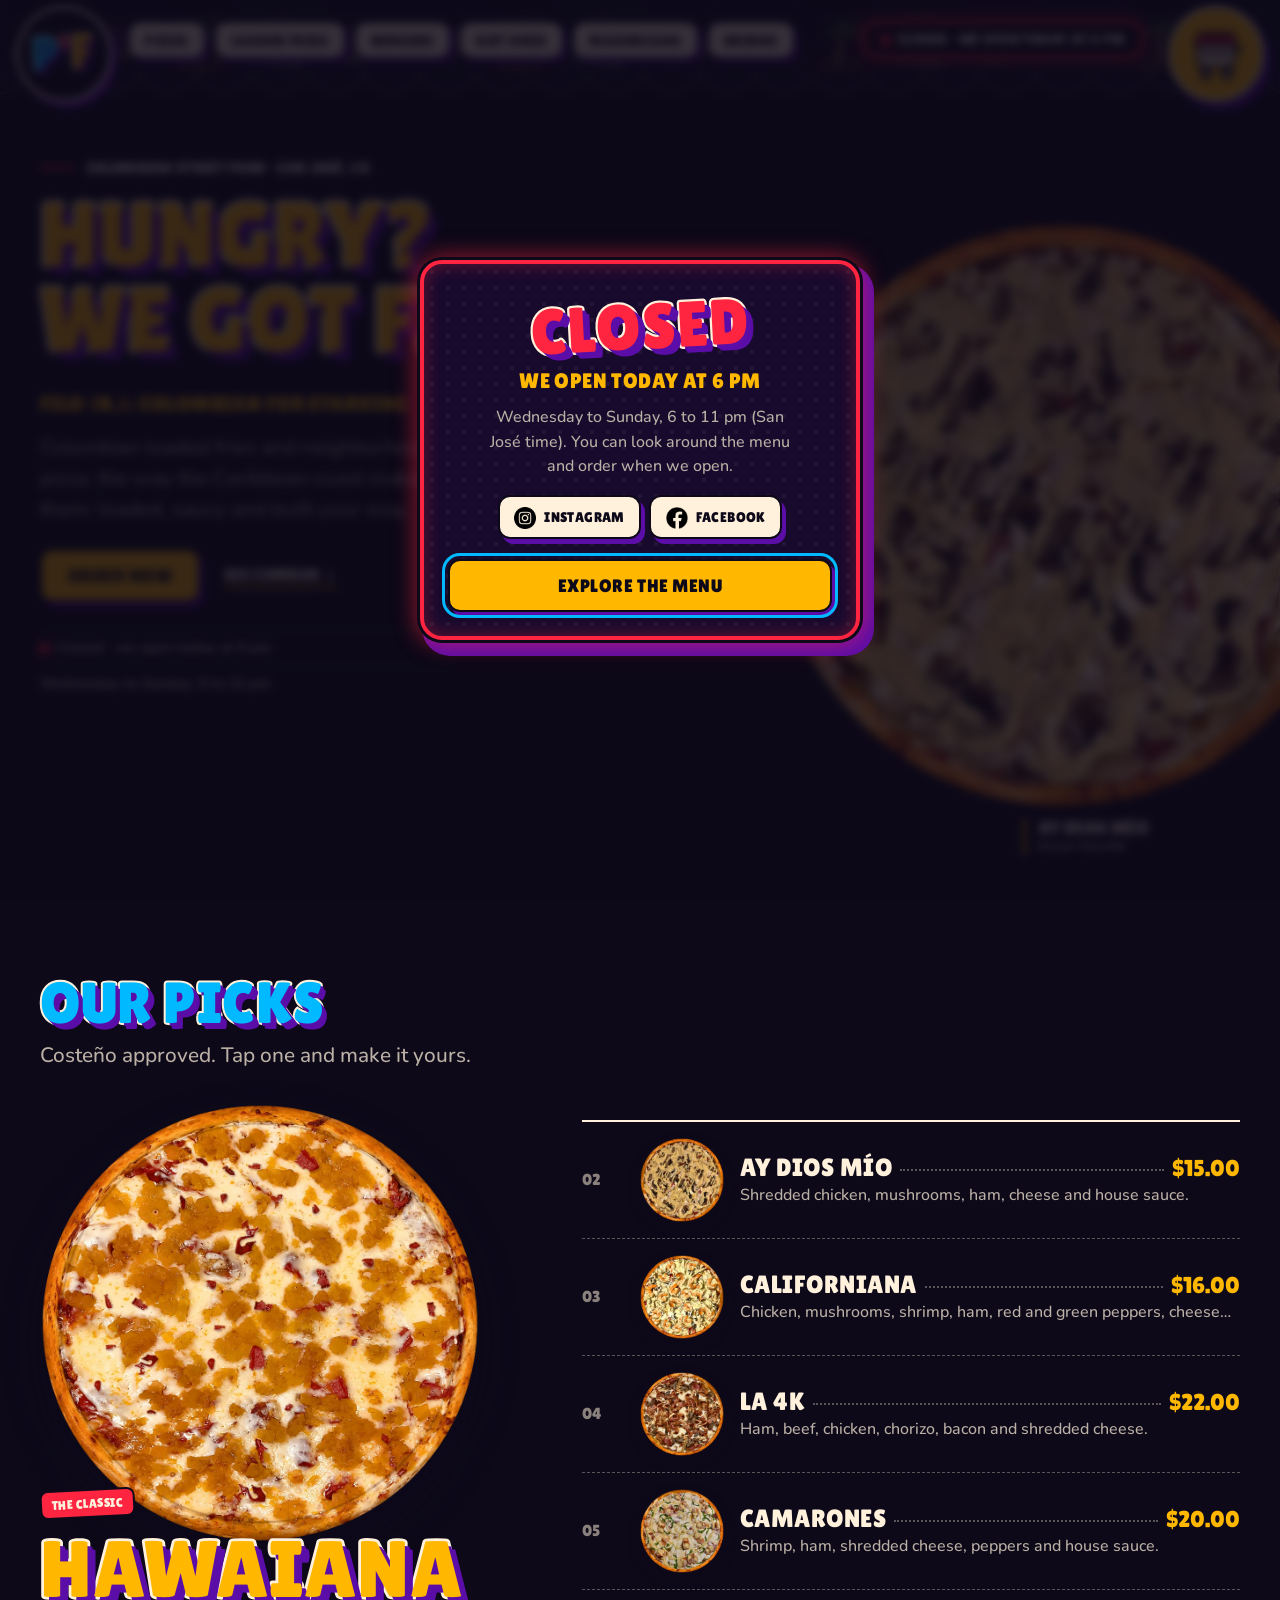
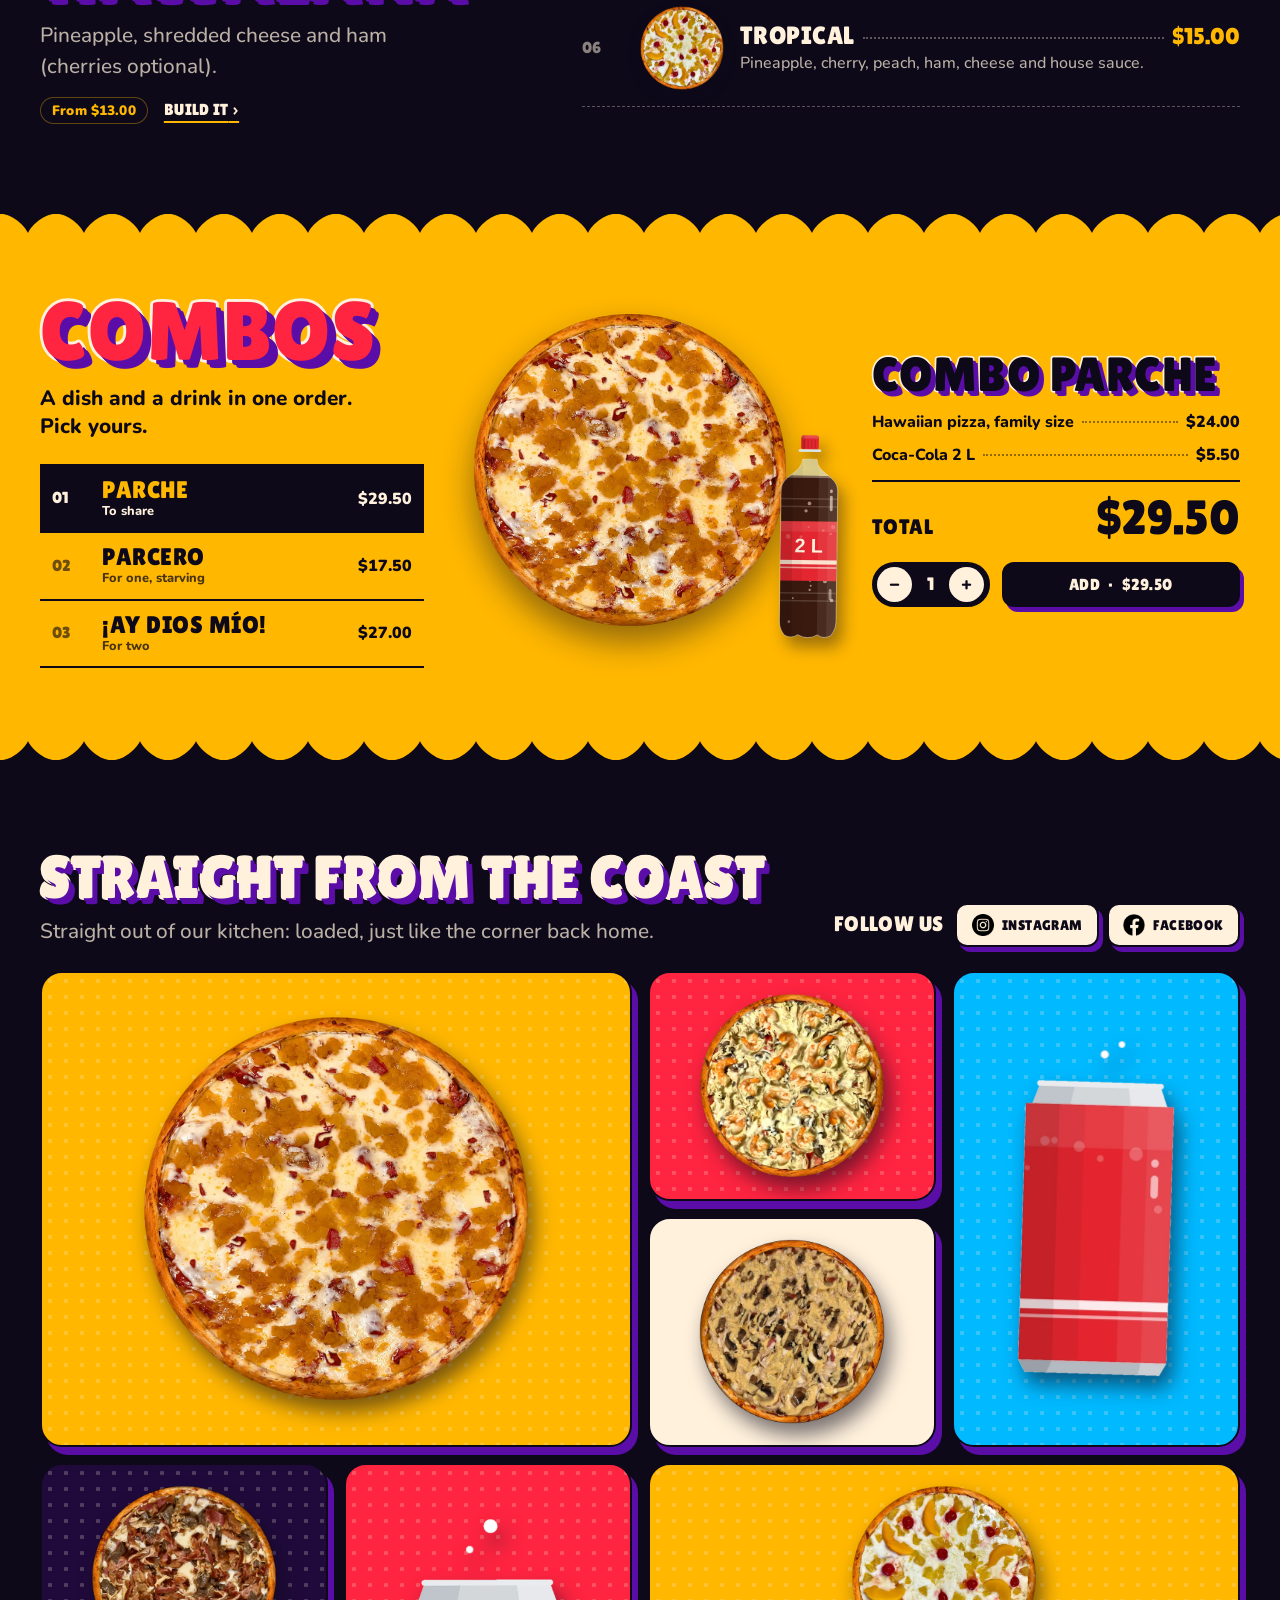
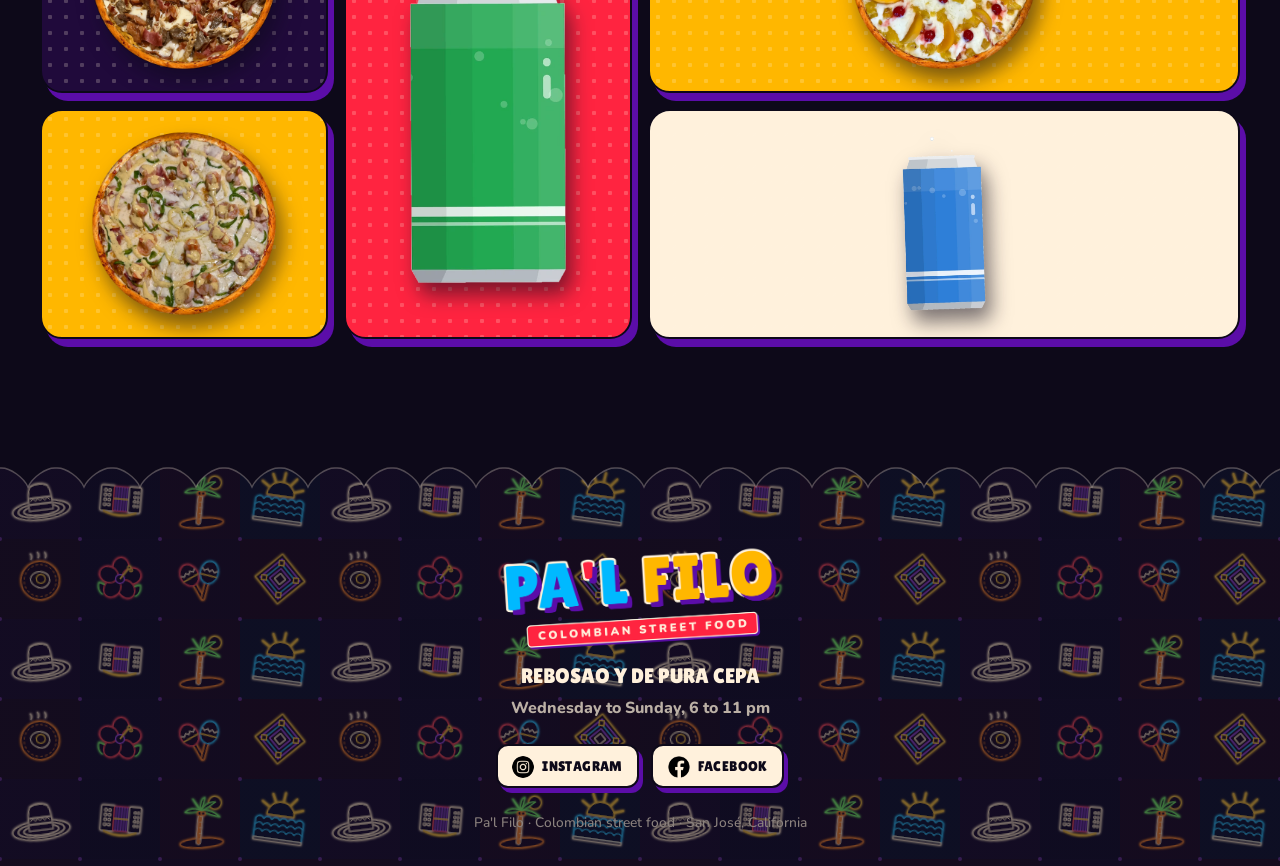
<file: index.html>
<!DOCTYPE html>
<html lang="es">
<head>
<meta charset="utf-8">
<meta name="palfilo-inicio" content="1">
<script>(function(){var q=new URLSearchParams(location.search).get('lang'),l=(navigator.languages&&navigator.languages[0])||navigator.language||'es';document.documentElement.lang=(q||l).toLowerCase().indexOf('en')===0?'en':'es';try{var v=sessionStorage.getItem('palfilo-telon'),ini=!!document.querySelector('meta[name=palfilo-inicio]');sessionStorage.removeItem('palfilo-telon');if((v||ini)&&!matchMedia('(prefers-reduced-motion: reduce)').matches)document.documentElement.classList.add('telon')}catch(e){}})()</script>
<link rel="preload" as="image" href="IMG/Marca/logo-principal.png">
<link rel="preload" as="image" href="IMG/Marca/azulejos-costenos.svg">
<meta name="viewport" content="width=device-width, initial-scale=1, viewport-fit=cover">
<meta name="description" content="Pa&#x27;l Filo: salchicosteñas y pizza de barrio de la Costa colombiana en San José, California. Colombian loaded fries and neighborhood pizza, built your way.">
<meta name="theme-color" content="#0D0919">
<link rel="icon" href="IMG/favicon.png" type="image/png">
<title>Pa&#x27;l Filo · Colombian street food en San José</title>
<link rel="preconnect" href="https://fonts.googleapis.com">
<link rel="preconnect" href="https://fonts.gstatic.com" crossorigin>
<link href="https://fonts.googleapis.com/css2?family=Lilita+One&family=Nunito:wght@500;600;700;800;900&display=swap" rel="stylesheet">
<link rel="stylesheet" href="Styles/palfilo.css?v=81">
<link rel="stylesheet" href="Styles/inicio.css?v=81">
<link rel="stylesheet" href="Styles/checkout.css?v=81">
</head>
<body>
<a class="sr" href="#contenido"><span class="es">Saltar al contenido</span><span class="en">Skip to content</span></a>
<header class="carpa">
  <div class="carpa__fila">
    <a class="sello" href="index.html" aria-label="Pa'l Filo, ir al inicio"><img src="IMG/Logo-palfilo-sello.png" alt="" width="96" height="96"></a>
    <nav class="menu" aria-label="Menú"><a href="Pages/pizza.html"><span class="es">Pizza</span><span class="en">Pizza</span></a><a href="Pages/salchipapas.html"><span class="es">Salchicosteñas</span><span class="en">Loaded fries</span></a><a href="Pages/burger.html"><span class="es">Burguer</span><span class="en">Burgers</span></a><a href="Pages/perro.html"><span class="es">Perro caliente</span><span class="en">Hot dogs</span></a><a href="Pages/mazorcada.html"><span class="es">Mazorcada</span><span class="en">Mazorcada</span></a><a href="Pages/bebidas.html"><span class="es">Bebidas</span><span class="en">Drinks</span></a></nav>
    <div class="cartelito"><button class="cartelito__caja" type="button" aria-expanded="false" aria-controls="horarioDetalle"><span class="cartelito__estado"><i class="cartelito__luz" aria-hidden="true"></i><span class="cartelito__largo" data-horario></span><span class="cartelito__corto" data-horario-corto></span></span><span class="cartelito__detalle" id="horarioDetalle"><span class="horario__dias"><span class="horario__dia" data-dia="1"><span class="es">L</span><span class="en">M</span></span><span class="horario__dia" data-dia="2"><span class="es">M</span><span class="en">T</span></span><span class="horario__dia abre" data-dia="3"><span class="es">M</span><span class="en">W</span></span><span class="horario__dia abre" data-dia="4"><span class="es">J</span><span class="en">T</span></span><span class="horario__dia abre" data-dia="5"><span class="es">V</span><span class="en">F</span></span><span class="horario__dia abre" data-dia="6"><span class="es">S</span><span class="en">S</span></span><span class="horario__dia abre" data-dia="0"><span class="es">D</span><span class="en">S</span></span></span><span class="horario__horas">6:00 – 11:00 pm</span><span class="horario__zona"><span class="es">Miércoles a domingo · hora de San José</span><span class="en">Wednesday to Sunday · San José time</span></span></span></button></div>
    <button class="carrito-btn" id="openCart" type="button" aria-label="Carrito / Cart"><span class="carrito-btn__ico"><svg viewBox="0 0 120 120" aria-hidden="true" focusable="false"><g stroke="#0D0919" stroke-width="5" stroke-linecap="round" stroke-linejoin="round"><g class="carro"><g class="toldo"><path d="M22 44 H98 L90 22 H30 Z" fill="#FF2440"/><path d="M45 22 L43 44 M60 22 V44 M75 22 L77 44" fill="none"/></g><rect x="27" y="44" width="66" height="36" rx="4" fill="#FFF1DC"/><path d="M36 62 a7 7 0 0 1 14 0 Z M53 62 a7 7 0 0 1 14 0 Z M70 62 a7 7 0 0 1 14 0 Z" fill="#FFB700" stroke-width="3.5"/><path d="M93 58 L109 50" fill="none"/><g class="rueda"><circle cx="42" cy="95" r="10" fill="#FFF1DC"/><path d="M42 87 V103 M34 95 H50" stroke-width="3"/></g><g class="rueda"><circle cx="80" cy="95" r="10" fill="#FFF1DC"/><path d="M80 87 V103 M72 95 H88" stroke-width="3"/></g></g></g></svg></span><b class="carrito-btn__n" id="cnt">0</b><span class="carrito-btn__mas" aria-hidden="true">+1</span><span class="carrito-btn__tot" id="cntTot">$0.00</span></button>
  </div>
</header>
<main id="contenido" class="inicio">
  <section class="portada" aria-labelledby="t-portada">
    <div class="portada__marco envoltura">
      <p class="portada__donde plana"><span class="es">Comida callejera costeña · San José, CA</span><span class="en">Colombian street food · San José, CA</span></p>
      <h1 class="letrero portada__titulo" id="t-portada" style="--n: var(--mango);"><span class="es">¡Eche, llegó<br>la Costa!</span><span class="en">Hungry?<br>We got filo.</span></h1>
      <figure class="portada__plato">
        <img src="IMG/Pizzas/ay-dios-mio.webp?v=81" alt="" width="600" height="600" fetchpriority="high">
        <figcaption class="portada__foto-pie"><b class="plana">Ay Dios Mío</b><span><span class="es">la de la casa</span><span class="en">house favorite</span></span></figcaption>
      </figure>
      <div class="portada__texto">
        <p class="portada__lema plana"><span class="es">Rebosao y de pura cepa</span><span class="en">Filo (n.): Colombian for starving</span></p>
        <p class="portada__bajada"><span class="es">Salchicosteñas y pizza de barrio como en la esquina de la Costa: cargadas, con harta salsa y armadas a tu gusto.</span><span class="en">Colombian loaded fries and neighborhood pizza, the way the Caribbean coast makes them: loaded, saucy and built your way.</span></p>
        <div class="portada__acciones">
          <a class="btn btn--primario btn--grande" id="pedirPortada" href="#menu"><span class="es">Pedir ahora</span><span class="en">Order now</span></a>
          <a class="portada__enlace plana" href="#combos"><span class="es">Ver combos</span><span class="en">See combos</span> <span aria-hidden="true">↓</span></a>
        </div>
        <ul class="portada__notas" role="list">
          <li><i class="portada__luz" aria-hidden="true"></i><span data-horario></span></li>
          <li><span class="es">Miércoles a domingo, 6 a 11 pm</span><span class="en">Wednesday to Sunday, 6 to 11 pm</span></li>
        </ul>
      </div>
    </div>
  </section>


  <section class="seccion envoltura recomendados" id="menu" aria-labelledby="t-reco">
    <header class="recomendados__cab">
      <h2 class="letrero" id="t-reco" style="--n: var(--cian);"><span class="es">Te recomendamos</span><span class="en">Our picks</span></h2>
      <p><span class="es">Las que el costeño aprueba. Toca una y ármala a tu gusto.</span><span class="en">Costeño approved. Tap one and make it yours.</span></p>
    </header>
    <div class="recomendados__grid">
      <a class="estrella" href="Pages/pizza.html?esp=Hawaiana">
        <span class="estrella__foto"><img src="IMG/Pizzas/hawaiana.webp?v=81" alt="" width="400" height="400" loading="lazy"></span>
        <span class="estrella__tx">
          <span class="etiqueta etiqueta--promo"><span class="es">La clásica</span><span class="en">The classic</span></span>
          <b class="letrero estrella__nombre">Hawaiana</b>
          <span class="estrella__desc"><span class="es">Piña, queso rayado, jamón (opcional cerezas)</span><span class="en">Pineapple, shredded cheese and ham (cherries optional).</span></span>
          <span class="estrella__pie"><span class="precio"><span class="es">Desde</span><span class="en">From</span> $13.00</span><span class="estrella__ir plana"><span class="es">Ármala</span><span class="en">Build it</span> ›</span></span>
        </span>
      </a>
      <ol class="carta-menu" role="list">
        <li><a class="renglon" href="Pages/pizza.html?esp=Ay Dios Mío"><span class="renglon__n plana">02</span><span class="renglon__foto"><img src="IMG/Pizzas/ay-dios-mio.webp?v=81" alt="" width="400" height="400" loading="lazy"></span><span class="renglon__tx"><span class="renglon__linea"><b class="plana">Ay Dios Mío</b><i aria-hidden="true"></i><span class="renglon__precio">$15.00</span></span><small><span class="es">Pollo desmechado, champiñones, jamón, queso rayado y salsa de la casa</span><span class="en">Shredded chicken, mushrooms, ham, cheese and house sauce.</span></small></span></a></li>
        <li><a class="renglon" href="Pages/pizza.html?esp=Californiana"><span class="renglon__n plana">03</span><span class="renglon__foto"><img src="IMG/Pizzas/californiana.webp?v=81" alt="" width="400" height="400" loading="lazy"></span><span class="renglon__tx"><span class="renglon__linea"><b class="plana">Californiana</b><i aria-hidden="true"></i><span class="renglon__precio">$16.00</span></span><small><span class="es">Pollo desmechado, champiñones, camarones, jamón, pimentón rojo y verde, queso rayado y salsa de la casa</span><span class="en">Chicken, mushrooms, shrimp, ham, red and green peppers, cheese and house sauce.</span></small></span></a></li>
        <li><a class="renglon" href="Pages/pizza.html?esp=La 4K"><span class="renglon__n plana">04</span><span class="renglon__foto"><img src="IMG/Pizzas/la-4k.webp?v=81" alt="" width="400" height="400" loading="lazy"></span><span class="renglon__tx"><span class="renglon__linea"><b class="plana">La 4K</b><i aria-hidden="true"></i><span class="renglon__precio">$22.00</span></span><small><span class="es">Jamón, carne de res, pollo, chorizo, tocino y queso rayado</span><span class="en">Ham, beef, chicken, chorizo, bacon and shredded cheese.</span></small></span></a></li>
        <li><a class="renglon" href="Pages/pizza.html?esp=Camarones"><span class="renglon__n plana">05</span><span class="renglon__foto"><img src="IMG/Pizzas/camarones.webp?v=81" alt="" width="400" height="400" loading="lazy"></span><span class="renglon__tx"><span class="renglon__linea"><b class="plana">Camarones</b><i aria-hidden="true"></i><span class="renglon__precio">$20.00</span></span><small><span class="es">Camarones, jamón, queso rayado, pimentón y salsa de la casa</span><span class="en">Shrimp, ham, shredded cheese, peppers and house sauce.</span></small></span></a></li>
        <li><a class="renglon" href="Pages/pizza.html?esp=Tropical"><span class="renglon__n plana">06</span><span class="renglon__foto"><img src="IMG/Pizzas/tropical.webp?v=81" alt="" width="400" height="400" loading="lazy"></span><span class="renglon__tx"><span class="renglon__linea"><b class="plana">Tropical</b><i aria-hidden="true"></i><span class="renglon__precio">$15.00</span></span><small><span class="es">Piña, cereza, durazno, jamón, queso y salsa de la casa</span><span class="en">Pineapple, cherry, peach, ham, cheese and house sauce.</span></small></span></a></li>
      </ol>
    </div>
  </section>

  <section class="combos" id="combos" aria-labelledby="t-combos">
    <div class="combos__in envoltura" data-vitrina>
      <header class="combos__cab">
        <h2 class="letrero" id="t-combos" style="--n: var(--tomate);">Combos</h2>
        <p class="combos__bajada"><span class="es">Plato y bebida en un solo pedido. Escoge el tuyo.</span><span class="en">A dish and a drink in one order. Pick yours.</span></p>
        <ul class="vitrina__minis cmb-tabs" role="list"><li><button class="vitrina__mini cmb-tab" type="button" data-slide="0" aria-controls="combo-0" aria-pressed="true"><span class="cmb-tab__n plana">01</span><span class="cmb-tab__tx"><b class="plana">Parche</b><small><span class="es">Para compartir</span><span class="en">To share</span></small></span><span class="cmb-tab__precio">$29.50</span></button></li><li><button class="vitrina__mini cmb-tab" type="button" data-slide="1" aria-controls="combo-1" aria-pressed="false"><span class="cmb-tab__n plana">02</span><span class="cmb-tab__tx"><b class="plana">Parcero</b><small><span class="es">Para uno con filo</span><span class="en">For one, starving</span></small></span><span class="cmb-tab__precio">$17.50</span></button></li><li><button class="vitrina__mini cmb-tab" type="button" data-slide="2" aria-controls="combo-2" aria-pressed="false"><span class="cmb-tab__n plana">03</span><span class="cmb-tab__tx"><b class="plana">¡Ay Dios mío!</b><small><span class="es">Para dos</span><span class="en">For two</span></small></span><span class="cmb-tab__precio">$27.00</span></button></li></ul>
      </header>
      <div class="combos__escena">
        <article class="vitrina__slide cmb" id="combo-0">
          <div class="cmb__foto" aria-hidden="true"><img class="cmb__plato" src="IMG/Pizzas/hawaiana.webp?v=81" alt="" width="600" height="600" loading="lazy"><img class="cmb__bebida" src="IMG/Bebidas/coca-cola-2.svg?v=81" alt="" loading="lazy"></div>
          <div class="combo-panel cmb__cuenta" data-precio="29.50">
            <h3 class="letrero cmb__nombre">Combo parche</h3>
            <ul class="cmb__lineas" role="list"><li><span><span class="es">Pizza Hawaiana Familiar</span><span class="en">Hawaiian pizza, family size</span></span><i aria-hidden="true"></i><b>$24.00</b></li><li><span><span class="es">Coca-Cola 2 L</span><span class="en">Coca-Cola 2 L</span></span><i aria-hidden="true"></i><b>$5.50</b></li></ul>
            <div class="cmb__total"><span class="plana">Total</span><b data-total>$29.50</b></div>
            <div class="cmb__barra"><div class="contador"><button type="button" data-cq="-1" aria-label="Uno menos">−</button><span class="qn" data-cq-n>1</span><button type="button" data-cq="1" aria-label="Uno más">+</button></div><button class="btn cmb__agregar" type="button" data-combo="Combo parche" data-lineas="Pizza Hawaiana Familiar|Coca-Cola 2 L" data-precio="29.50"><span class="es">Agregar</span><span class="en">Add</span> · <span data-total>$29.50</span></button></div>
          </div>
        </article>
        <article class="vitrina__slide cmb" id="combo-1" hidden>
          <div class="cmb__foto" aria-hidden="true"><img class="cmb__plato" src="IMG/Pizzas/tropical.webp?v=81" alt="" width="600" height="600" loading="lazy"><img class="cmb__bebida" src="IMG/Bebidas/pepsi.webp?v=81" alt="" loading="lazy"></div>
          <div class="combo-panel cmb__cuenta" data-precio="17.50">
            <h3 class="letrero cmb__nombre">Combo parcero</h3>
            <ul class="cmb__lineas" role="list"><li><span><span class="es">Pizza Tropical Personal</span><span class="en">Tropical pizza, personal size</span></span><i aria-hidden="true"></i><b>$15.00</b></li><li><span><span class="es">Pepsi en lata</span><span class="en">Pepsi, can</span></span><i aria-hidden="true"></i><b>$2.50</b></li></ul>
            <div class="cmb__total"><span class="plana">Total</span><b data-total>$17.50</b></div>
            <div class="cmb__barra"><div class="contador"><button type="button" data-cq="-1" aria-label="Uno menos">−</button><span class="qn" data-cq-n>1</span><button type="button" data-cq="1" aria-label="Uno más">+</button></div><button class="btn cmb__agregar" type="button" data-combo="Combo parcero" data-lineas="Pizza Tropical Personal|Pepsi en lata" data-precio="17.50"><span class="es">Agregar</span><span class="en">Add</span> · <span data-total>$17.50</span></button></div>
          </div>
        </article>
        <article class="vitrina__slide cmb" id="combo-2" hidden>
          <div class="cmb__foto" aria-hidden="true"><img class="cmb__plato" src="IMG/Pizzas/ay-dios-mio.webp?v=81" alt="" width="600" height="600" loading="lazy"><img class="cmb__bebida" src="IMG/Bebidas/sprite.webp?v=81" alt="" loading="lazy"></div>
          <div class="combo-panel cmb__cuenta" data-precio="27.00">
            <h3 class="letrero cmb__nombre">Combo ¡ay Dios mío!</h3>
            <ul class="cmb__lineas" role="list"><li><span><span class="es">Pizza Ay Dios Mío Medium</span><span class="en">Ay Dios Mío pizza, medium</span></span><i aria-hidden="true"></i><b>$22.00</b></li><li><span><span class="es">2 Sprite en lata</span><span class="en">2 Sprite, cans</span></span><i aria-hidden="true"></i><b>$5.00</b></li></ul>
            <div class="cmb__total"><span class="plana">Total</span><b data-total>$27.00</b></div>
            <div class="cmb__barra"><div class="contador"><button type="button" data-cq="-1" aria-label="Uno menos">−</button><span class="qn" data-cq-n>1</span><button type="button" data-cq="1" aria-label="Uno más">+</button></div><button class="btn cmb__agregar" type="button" data-combo="Combo ¡ay Dios mío!" data-lineas="Pizza Ay Dios Mío Medium|2 Sprite en lata" data-precio="27.00"><span class="es">Agregar</span><span class="en">Add</span> · <span data-total>$27.00</span></button></div>
          </div>
        </article>
      </div>
    </div>
  </section>


  <section class="seccion envoltura" id="galeria" aria-labelledby="t-galeria">
    <div class="galeria__cab">
      <div class="bloque-titulo"><h2 class="letrero" id="t-galeria" style="--n: var(--crema);"><span class="es">Lo que trajimos de la Costa</span><span class="en">Straight from the Coast</span></h2><p><span class="es">Así sale de la cocina: rebosao, como en la esquina de allá.</span><span class="en">Straight out of our kitchen: loaded, just like the corner back home.</span></p></div>
      <div class="galeria__redes"><span class="plana"><span class="es">Síguenos</span><span class="en">Follow us</span></span><a class="btn btn--secundario btn--chico" href="https://www.instagram.com/tazmaniafoodoficial/" target="_blank" rel="noopener"><img src="IMG/Redes/instagram.png" alt="" width="22" height="22">Instagram</a><a class="btn btn--secundario btn--chico" href="https://www.facebook.com/p/Tazmania-Food-61559588588174/" target="_blank" rel="noopener"><img src="IMG/Redes/facebook.png" alt="" width="22" height="22">Facebook</a></div>
    </div>
    <ul class="galeria" role="list">
      <li class="foto foto--mango foto--grande"><a href="Pages/pizza.html?esp=Hawaiana"><img class="foto__img" src="IMG/Pizzas/hawaiana.webp?v=81" alt="Hawaiana" loading="lazy"><span class="foto__pie"><b class="letrero">Hawaiana</b><span class="plana"><span class="es">Pedir</span><span class="en">Order</span></span></span></a></li>
      <li class="foto foto--tomate"><a href="Pages/pizza.html?esp=Californiana"><img class="foto__img" src="IMG/Pizzas/californiana.webp?v=81" alt="Californiana" loading="lazy"><span class="foto__pie"><b class="letrero">Californiana</b><span class="plana"><span class="es">Pedir</span><span class="en">Order</span></span></span></a></li>
      <li class="foto foto--cian foto--alta"><a href="Pages/bebidas.html"><img class="foto__img es-lata" src="IMG/Bebidas/coca-cola.webp?v=81" alt="Coca-Cola" loading="lazy"><span class="foto__pie"><b class="letrero">Coca-Cola</b><span class="plana"><span class="es">Pedir</span><span class="en">Order</span></span></span></a></li>
      <li class="foto foto--crema"><a href="Pages/pizza.html?esp=Ay%20Dios%20M%C3%ADo"><img class="foto__img" src="IMG/Pizzas/ay-dios-mio.webp?v=81" alt="Ay Dios Mío" loading="lazy"><span class="foto__pie"><b class="letrero">Ay Dios Mío</b><span class="plana"><span class="es">Pedir</span><span class="en">Order</span></span></span></a></li>
      <li class="foto foto--oscuro"><a href="Pages/pizza.html?esp=La%204K"><img class="foto__img" src="IMG/Pizzas/la-4k.webp?v=81" alt="La 4K" loading="lazy"><span class="foto__pie"><b class="letrero">La 4K</b><span class="plana"><span class="es">Pedir</span><span class="en">Order</span></span></span></a></li>
      <li class="foto foto--tomate foto--alta"><a href="Pages/bebidas.html"><img class="foto__img es-lata" src="IMG/Bebidas/sprite.webp?v=81" alt="Sprite" loading="lazy"><span class="foto__pie"><b class="letrero">Sprite</b><span class="plana"><span class="es">Pedir</span><span class="en">Order</span></span></span></a></li>
      <li class="foto foto--mango foto--ancha"><a href="Pages/pizza.html?esp=Tropical"><img class="foto__img" src="IMG/Pizzas/tropical.webp?v=81" alt="Tropical" loading="lazy"><span class="foto__pie"><b class="letrero">Tropical</b><span class="plana"><span class="es">Pedir</span><span class="en">Order</span></span></span></a></li>
      <li class="foto foto--mango"><a href="Pages/pizza.html?esp=Camarones"><img class="foto__img" src="IMG/Pizzas/camarones.webp?v=81" alt="Camarones" loading="lazy"><span class="foto__pie"><b class="letrero">Camarones</b><span class="plana"><span class="es">Pedir</span><span class="en">Order</span></span></span></a></li>
      <li class="foto foto--crema foto--ancha"><a href="Pages/bebidas.html"><img class="foto__img es-lata" src="IMG/Bebidas/pepsi.webp?v=81" alt="Pepsi" loading="lazy"><span class="foto__pie"><b class="letrero">Pepsi</b><span class="plana"><span class="es">Pedir</span><span class="en">Order</span></span></span></a></li>
    </ul>
  </section>
</main>
<nav class="barra-pulgar" id="barraPulgar" aria-label="Pedir"><a class="btn btn--primario btn--grande" href="#menu"><span class="es">Pedir ahora</span><span class="en">Order now</span></a><a class="btn btn--secundario btn--grande" href="#combos">Combos</a></nav>
<footer class="pie">
  <div class="envoltura">
    <img class="pie__logo" src="IMG/Marca/logo-horizontal.png" alt="Pa'l Filo, Colombian street food" width="640" height="247" loading="lazy">
    <p class="pie__lema">Rebosao y de pura cepa</p>
    <p class="pie__horario"><span class="es">Miércoles a domingo, de 6 a 11 pm</span><span class="en">Wednesday to Sunday, 6 to 11 pm</span></p>
    <ul class="pie__redes">
      <li><a class="btn btn--secundario btn--chico" href="https://www.instagram.com/tazmaniafoodoficial/" target="_blank" rel="noopener"><img src="IMG/Redes/instagram.png" alt="" width="22" height="22" loading="lazy">Instagram</a></li>
      <li><a class="btn btn--secundario btn--chico" href="https://www.facebook.com/p/Tazmania-Food-61559588588174/" target="_blank" rel="noopener"><img src="IMG/Redes/facebook.png" alt="" width="22" height="22" loading="lazy">Facebook</a></li>
    </ul>
    <p class="pie__meta">Pa'l Filo · Colombian street food · San José, California</p>
  </div>
</footer>
<div class="velo" id="ov"></div>
<aside class="cajon" id="cart" aria-label="Carrito">
  <div class="cajon__cab"><h2 class="letrero" style="--n: var(--mango);"><span class="es">Tu pedido</span><span class="en">Your order</span></h2><button class="btn btn--secundario btn--chico" id="closeCart" type="button"><span class="es">Cerrar</span><span class="en">Close</span></button></div>
  <div class="cajon__items" id="items"><div class="cajon__vacio" id="empty"><img src="IMG/Iconos/salchipapa.svg" alt="" width="84" height="84"><span class="es">Tu carrito está vacío. Arma tu primer plato y aparecerá aquí.</span><span class="en">Your cart is empty. Build your first dish and it will show up here.</span></div></div>
  <div class="cajon__pie"><div class="cajon__total"><span>Total</span><span id="ctot">$0.00</span></div><button class="btn btn--primario btn--grande" id="send" type="button"><span class="es">Ir a pagar</span><span class="en">Checkout</span></button></div>
</aside>
<template id="tpl-item"><div class="linea-pedido"><div class="fila"><b class="nm"></b><span class="pt"></span></div><p class="ln"></p><div class="fila"><div class="contador"><button type="button" data-c="-1" aria-label="Uno menos">−</button><span class="qn"></span><button type="button" data-c="1" aria-label="Uno más">+</button></div><button class="btn-texto" type="button" data-c="del"><span class="es">Quitar</span><span class="en">Remove</span></button></div></div></template>
<div class="aviso" id="toast" role="status"><span class="es">Agregado al carrito</span><span class="en">Added to cart</span></div>
<script src="JS/cart.js?v=81"></script>
<script src="JS/inicio.js?v=81"></script>
<script src="JS/checkout.js?v=81"></script>
<script src="JS/horario.js?v=81"></script>
<script src="JS/telon.js?v=81"></script>
</body>
</html>
</file>
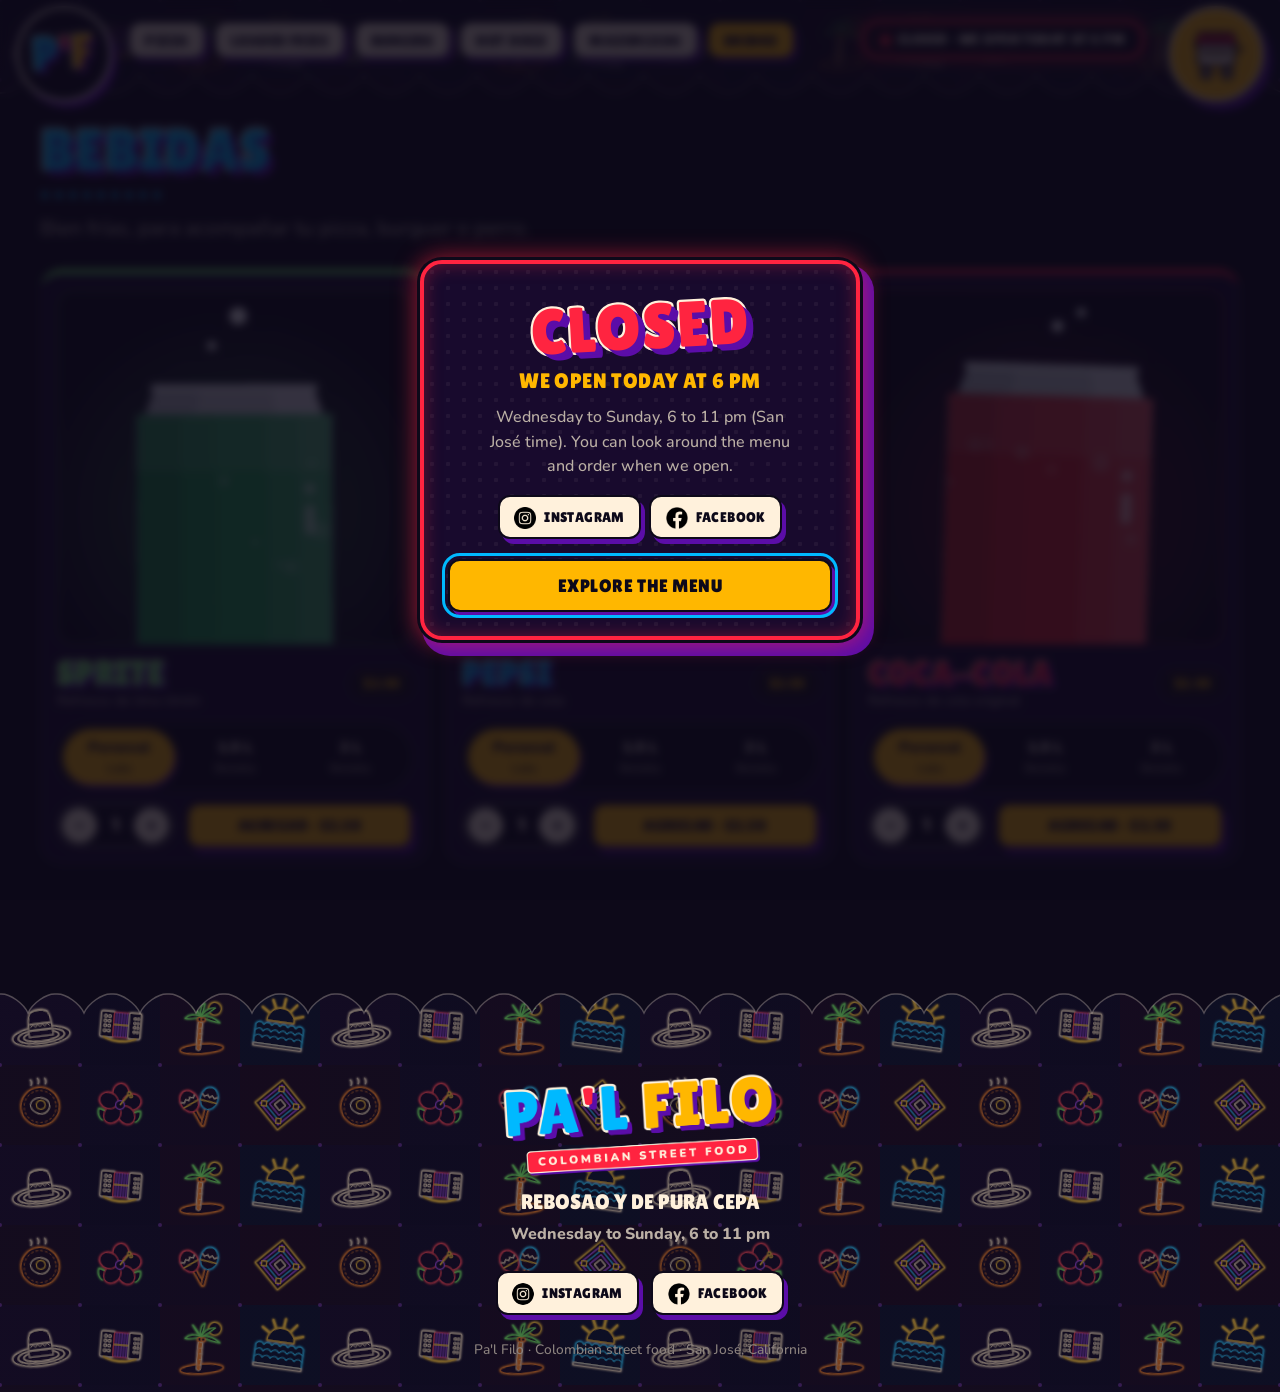
<file: Pages/bebidas.html>
<!DOCTYPE html>
<html lang="es">
<head>
<meta charset="utf-8">

<script>(function(){var q=new URLSearchParams(location.search).get('lang'),l=(navigator.languages&&navigator.languages[0])||navigator.language||'es';document.documentElement.lang=(q||l).toLowerCase().indexOf('en')===0?'en':'es';try{var v=sessionStorage.getItem('palfilo-telon'),ini=!!document.querySelector('meta[name=palfilo-inicio]');sessionStorage.removeItem('palfilo-telon');if((v||ini)&&!matchMedia('(prefers-reduced-motion: reduce)').matches)document.documentElement.classList.add('telon')}catch(e){}})()</script>
<link rel="preload" as="image" href="../IMG/Marca/logo-principal.png">
<link rel="preload" as="image" href="../IMG/Marca/azulejos-costenos.svg">
<meta name="viewport" content="width=device-width, initial-scale=1, viewport-fit=cover">
<meta name="description" content="Bebidas Pa&#x27;l Filo: Sprite, Pepsi y Coca-Cola bien frías, en lata, 1.5 L o 2 L, para acompañar tu pedido.">
<meta name="theme-color" content="#0D0919">
<link rel="icon" href="../IMG/favicon.png" type="image/png">
<title>Bebidas · Pa&#x27;l Filo</title>
<link rel="preconnect" href="https://fonts.googleapis.com">
<link rel="preconnect" href="https://fonts.gstatic.com" crossorigin>
<link href="https://fonts.googleapis.com/css2?family=Lilita+One&family=Nunito:wght@500;600;700;800;900&display=swap" rel="stylesheet">
<link rel="stylesheet" href="../Styles/palfilo.css?v=81">
<link rel="stylesheet" href="../Styles/bebidas.css?v=81">
<link rel="stylesheet" href="../Styles/checkout.css?v=81">
</head>
<body>
<a class="sr" href="#contenido"><span class="es">Saltar al contenido</span><span class="en">Skip to content</span></a>
<header class="carpa">
  <div class="carpa__fila">
    <a class="sello" href="../index.html" aria-label="Pa'l Filo, ir al inicio"><img src="../IMG/Logo-palfilo-sello.png" alt="" width="96" height="96"></a>
    <nav class="menu" aria-label="Menú"><a href="../Pages/pizza.html"><span class="es">Pizza</span><span class="en">Pizza</span></a><a href="../Pages/salchipapas.html"><span class="es">Salchicosteñas</span><span class="en">Loaded fries</span></a><a href="../Pages/burger.html"><span class="es">Burguer</span><span class="en">Burgers</span></a><a href="../Pages/perro.html"><span class="es">Perro caliente</span><span class="en">Hot dogs</span></a><a href="../Pages/mazorcada.html"><span class="es">Mazorcada</span><span class="en">Mazorcada</span></a><a href="../Pages/bebidas.html" aria-current="page"><span class="es">Bebidas</span><span class="en">Drinks</span></a></nav>
    <div class="cartelito"><button class="cartelito__caja" type="button" aria-expanded="false" aria-controls="horarioDetalle"><span class="cartelito__estado"><i class="cartelito__luz" aria-hidden="true"></i><span class="cartelito__largo" data-horario></span><span class="cartelito__corto" data-horario-corto></span></span><span class="cartelito__detalle" id="horarioDetalle"><span class="horario__dias"><span class="horario__dia" data-dia="1"><span class="es">L</span><span class="en">M</span></span><span class="horario__dia" data-dia="2"><span class="es">M</span><span class="en">T</span></span><span class="horario__dia abre" data-dia="3"><span class="es">M</span><span class="en">W</span></span><span class="horario__dia abre" data-dia="4"><span class="es">J</span><span class="en">T</span></span><span class="horario__dia abre" data-dia="5"><span class="es">V</span><span class="en">F</span></span><span class="horario__dia abre" data-dia="6"><span class="es">S</span><span class="en">S</span></span><span class="horario__dia abre" data-dia="0"><span class="es">D</span><span class="en">S</span></span></span><span class="horario__horas">6:00 – 11:00 pm</span><span class="horario__zona"><span class="es">Miércoles a domingo · hora de San José</span><span class="en">Wednesday to Sunday · San José time</span></span></span></button></div>
    <button class="carrito-btn" id="openCart" type="button" aria-label="Carrito / Cart"><span class="carrito-btn__ico"><svg viewBox="0 0 120 120" aria-hidden="true" focusable="false"><g stroke="#0D0919" stroke-width="5" stroke-linecap="round" stroke-linejoin="round"><g class="carro"><g class="toldo"><path d="M22 44 H98 L90 22 H30 Z" fill="#FF2440"/><path d="M45 22 L43 44 M60 22 V44 M75 22 L77 44" fill="none"/></g><rect x="27" y="44" width="66" height="36" rx="4" fill="#FFF1DC"/><path d="M36 62 a7 7 0 0 1 14 0 Z M53 62 a7 7 0 0 1 14 0 Z M70 62 a7 7 0 0 1 14 0 Z" fill="#FFB700" stroke-width="3.5"/><path d="M93 58 L109 50" fill="none"/><g class="rueda"><circle cx="42" cy="95" r="10" fill="#FFF1DC"/><path d="M42 87 V103 M34 95 H50" stroke-width="3"/></g><g class="rueda"><circle cx="80" cy="95" r="10" fill="#FFF1DC"/><path d="M80 87 V103 M72 95 H88" stroke-width="3"/></g></g></g></svg></span><b class="carrito-btn__n" id="cnt">0</b><span class="carrito-btn__mas" aria-hidden="true">+1</span><span class="carrito-btn__tot" id="cntTot">$0.00</span></button>
  </div>
</header>
<main id="contenido" class="bebidas envoltura">
  <header class="bebidas__cab"><h1 class="letrero" style="--n: var(--cian);">Bebidas</h1><span class="cenefa" style="--n: var(--cian);" aria-hidden="true"></span><p>Bien frías, para acompañar tu pizza, burguer o perro.</p></header>
  <div class="bgrid">
    <article class="bb bb-sprite" data-n="Sprite">
      <div class="marco"><div class="burb" aria-hidden="true"><i></i><i></i><i></i><i></i><i></i></div><img alt="Sprite" decoding="async"><span class="ph" aria-hidden="true"></span></div>
      <div class="info"><div><h2 class="letrero">Sprite</h2><p>Refresco de lima-limón</p></div><span class="pr precio"></span></div>
      <div class="segmento tams" role="group" aria-label="Tamaño de Sprite"><button type="button" class="tam" data-l="Personal (lata)" data-p="2.50" data-img="../IMG/Bebidas/sprite.webp?v=81" aria-pressed="false"><b>Personal</b><small>Lata</small></button><button type="button" class="tam" data-l="1.5 L" data-p="4.50" data-img="../IMG/Bebidas/sprite-15.svg?v=81" aria-pressed="false"><b>1.5 L</b><small>Botella</small></button><button type="button" class="tam" data-l="2 L" data-p="5.50" data-img="../IMG/Bebidas/sprite-2.svg?v=81" aria-pressed="false"><b>2 L</b><small>Botella</small></button></div>
      <div class="buy"><div class="contador"><button type="button" data-q="-1" aria-label="Menos Sprite">−</button><span class="qn">1</span><button type="button" data-q="1" aria-label="Más Sprite">+</button></div><button type="button" class="btn btn--primario add">Agregar</button></div>
    </article>
    <article class="bb bb-pepsi" data-n="Pepsi">
      <div class="marco"><div class="burb" aria-hidden="true"><i></i><i></i><i></i><i></i><i></i></div><img alt="Pepsi" decoding="async"><span class="ph" aria-hidden="true"></span></div>
      <div class="info"><div><h2 class="letrero">Pepsi</h2><p>Refresco de cola</p></div><span class="pr precio"></span></div>
      <div class="segmento tams" role="group" aria-label="Tamaño de Pepsi"><button type="button" class="tam" data-l="Personal (lata)" data-p="2.50" data-img="../IMG/Bebidas/pepsi.webp?v=81" aria-pressed="false"><b>Personal</b><small>Lata</small></button><button type="button" class="tam" data-l="1.5 L" data-p="4.50" data-img="../IMG/Bebidas/pepsi-15.svg?v=81" aria-pressed="false"><b>1.5 L</b><small>Botella</small></button><button type="button" class="tam" data-l="2 L" data-p="5.50" data-img="../IMG/Bebidas/pepsi-2.svg?v=81" aria-pressed="false"><b>2 L</b><small>Botella</small></button></div>
      <div class="buy"><div class="contador"><button type="button" data-q="-1" aria-label="Menos Pepsi">−</button><span class="qn">1</span><button type="button" data-q="1" aria-label="Más Pepsi">+</button></div><button type="button" class="btn btn--primario add">Agregar</button></div>
    </article>
    <article class="bb bb-coca-cola" data-n="Coca-Cola">
      <div class="marco"><div class="burb" aria-hidden="true"><i></i><i></i><i></i><i></i><i></i></div><img alt="Coca-Cola" decoding="async"><span class="ph" aria-hidden="true"></span></div>
      <div class="info"><div><h2 class="letrero">Coca-Cola</h2><p>Refresco de cola original</p></div><span class="pr precio"></span></div>
      <div class="segmento tams" role="group" aria-label="Tamaño de Coca-Cola"><button type="button" class="tam" data-l="Personal (lata)" data-p="2.50" data-img="../IMG/Bebidas/coca-cola.webp?v=81" aria-pressed="false"><b>Personal</b><small>Lata</small></button><button type="button" class="tam" data-l="1.5 L" data-p="4.50" data-img="../IMG/Bebidas/coca-cola-15.svg?v=81" aria-pressed="false"><b>1.5 L</b><small>Botella</small></button><button type="button" class="tam" data-l="2 L" data-p="5.50" data-img="../IMG/Bebidas/coca-cola-2.svg?v=81" aria-pressed="false"><b>2 L</b><small>Botella</small></button></div>
      <div class="buy"><div class="contador"><button type="button" data-q="-1" aria-label="Menos Coca-Cola">−</button><span class="qn">1</span><button type="button" data-q="1" aria-label="Más Coca-Cola">+</button></div><button type="button" class="btn btn--primario add">Agregar</button></div>
    </article>
  </div>
</main>
<footer class="pie">
  <div class="envoltura">
    <img class="pie__logo" src="../IMG/Marca/logo-horizontal.png" alt="Pa'l Filo, Colombian street food" width="640" height="247" loading="lazy">
    <p class="pie__lema">Rebosao y de pura cepa</p>
    <p class="pie__horario"><span class="es">Miércoles a domingo, de 6 a 11 pm</span><span class="en">Wednesday to Sunday, 6 to 11 pm</span></p>
    <ul class="pie__redes">
      <li><a class="btn btn--secundario btn--chico" href="https://www.instagram.com/tazmaniafoodoficial/" target="_blank" rel="noopener"><img src="../IMG/Redes/instagram.png" alt="" width="22" height="22" loading="lazy">Instagram</a></li>
      <li><a class="btn btn--secundario btn--chico" href="https://www.facebook.com/p/Tazmania-Food-61559588588174/" target="_blank" rel="noopener"><img src="../IMG/Redes/facebook.png" alt="" width="22" height="22" loading="lazy">Facebook</a></li>
    </ul>
    <p class="pie__meta">Pa'l Filo · Colombian street food · San José, California</p>
  </div>
</footer>
<div class="velo" id="ov"></div>
<aside class="cajon" id="cart" aria-label="Carrito">
  <div class="cajon__cab"><h2 class="letrero" style="--n: var(--mango);"><span class="es">Tu pedido</span><span class="en">Your order</span></h2><button class="btn btn--secundario btn--chico" id="closeCart" type="button"><span class="es">Cerrar</span><span class="en">Close</span></button></div>
  <div class="cajon__items" id="items"><div class="cajon__vacio" id="empty"><img src="../IMG/Iconos/salchipapa.svg" alt="" width="84" height="84"><span class="es">Tu carrito está vacío. Arma tu primer plato y aparecerá aquí.</span><span class="en">Your cart is empty. Build your first dish and it will show up here.</span></div></div>
  <div class="cajon__pie"><div class="cajon__total"><span>Total</span><span id="ctot">$0.00</span></div><button class="btn btn--primario btn--grande" id="send" type="button"><span class="es">Ir a pagar</span><span class="en">Checkout</span></button></div>
</aside>
<template id="tpl-item"><div class="linea-pedido"><div class="fila"><b class="nm"></b><span class="pt"></span></div><p class="ln"></p><div class="fila"><div class="contador"><button type="button" data-c="-1" aria-label="Uno menos">−</button><span class="qn"></span><button type="button" data-c="1" aria-label="Uno más">+</button></div><button class="btn-texto" type="button" data-c="del"><span class="es">Quitar</span><span class="en">Remove</span></button></div></div></template>
<div class="aviso" id="toast" role="status"><span class="es">Agregado al carrito</span><span class="en">Added to cart</span></div>
<script src="../JS/cart.js?v=81"></script>
<script src="../JS/bebidas.js?v=81"></script>
<script src="../JS/checkout.js?v=81"></script>
<script src="../JS/horario.js?v=81"></script>
<script src="../JS/telon.js?v=81"></script>
</body>
</html>
</file>
<file: Styles/palfilo.css>
/* =====================================================================
   Pa'l Filo · Sistema de diseño
   Fuente de verdad: Guía de marca (tazmaniafood.github.io/Branding_PalFilo)
   Solo tokens aprobados. Las superficies se mezclan de noche + uva + crema.
   Reglas: ninguna letra brilla; el brillo vive solo en formas e imágenes
   de ambiente. Placas = borde noche + sombra uva en bloque.
   ===================================================================== */
@layer tokens, reset, base, layout, components, utilities;

@layer tokens {
  :root {
    color-scheme: dark;
    /* Paleta */
    --noche: #0D0919;
    --uva: #5B0DA8;
    --crema: #FFF1DC;
    --mango: #FFB700;
    --tomate: #FF2440;
    --cian: #00B9FF;
    --lima: #7CFF6B;

    /* Superficies y texto: mezclas de la paleta */
    --sup-1: color-mix(in srgb, var(--uva) 14%, var(--noche));
    --sup-2: color-mix(in srgb, var(--uva) 24%, var(--noche));
    --sup-3: color-mix(in srgb, var(--uva) 34%, var(--noche));
    --linea: rgb(255 241 220 / 0.14);
    --linea-fuerte: rgb(255 241 220 / 0.32);
    --texto: var(--crema);
    --texto-2: color-mix(in srgb, var(--crema) 72%, var(--noche));
    --texto-3: color-mix(in srgb, var(--crema) 52%, var(--noche));

    /* Letras */
    --f-letrero: 'Lilita One', system-ui, sans-serif;
    --f-texto: 'Nunito', system-ui, sans-serif;
    --t-0: clamp(0.8rem, 0.78rem + 0.1vw, 0.86rem);
    --t-1: clamp(0.94rem, 0.9rem + 0.15vw, 1rem);
    --t-2: clamp(1.1rem, 1rem + 0.4vw, 1.3rem);
    --t-3: clamp(1.5rem, 1.2rem + 1.2vw, 2.1rem);
    --t-4: clamp(2.2rem, 1.6rem + 2.6vw, 3.6rem);
    --t-5: clamp(2.8rem, 1.8rem + 4.6vw, 5.6rem);

    /* Espacios */
    --e-1: 0.25rem; --e-2: 0.5rem; --e-3: 0.75rem; --e-4: 1rem;
    --e-5: 1.5rem; --e-6: 2rem; --e-7: 3rem; --e-8: 4.5rem;

    /* Formas */
    --r-1: 8px; --r-2: 12px; --r-3: 16px; --r-4: 22px; --r-pill: 999px;
    --borde: 2px solid var(--noche);
    --sombra: 4px 5px 0 var(--uva);
    --sombra-chica: 3px 3px 0 var(--uva);
    --ancho: 1200px;
    --carpa-alto: 67px;
    --ease: cubic-bezier(0.2, 0.7, 0.2, 1);
    --rebote: cubic-bezier(0.34, 1.56, 0.64, 1);
    /* Faldón de la carpa: copia literal de la guía (tokens.css) */
    --falda-borde: url("data:image/svg+xml,%3Csvg xmlns='http://www.w3.org/2000/svg' width='56' height='54' viewBox='0 0 56 54'%3E%3Cpath d='M0 45 C 10 46, 24 35, 28 26 C 32 35, 46 46, 56 45' fill='none' stroke='%23FFF1DC' stroke-opacity='.28' stroke-width='1.5'/%3E%3C/svg%3E");
    --falda-borde-arriba: url("data:image/svg+xml,%3Csvg xmlns='http://www.w3.org/2000/svg' width='56' height='54' viewBox='0 0 56 54'%3E%3Cg transform='translate(0 54) scale(1 -1)'%3E%3Cpath d='M0 45 C 10 46, 24 35, 28 26 C 32 35, 46 46, 56 45' fill='none' stroke='%23FFF1DC' stroke-opacity='.28' stroke-width='1.5'/%3E%3C/g%3E%3C/svg%3E");
    --falda-forma: url("data:image/svg+xml,%3Csvg xmlns='http://www.w3.org/2000/svg' width='56' height='54' viewBox='0 0 56 54'%3E%3Cpath d='M0 0 H56 V45 C 46 46, 32 35, 28 26 C 24 35, 10 46, 0 45 Z' fill='%23000'/%3E%3C/svg%3E");
    --falda-forma-arriba: url("data:image/svg+xml,%3Csvg xmlns='http://www.w3.org/2000/svg' width='56' height='54' viewBox='0 0 56 54'%3E%3Cg transform='translate(0 54) scale(1 -1)'%3E%3Cpath d='M0 0 H56 V45 C 46 46, 32 35, 28 26 C 24 35, 10 46, 0 45 Z' fill='%23000'/%3E%3C/g%3E%3C/svg%3E");
    /* En la carpa el faldón va más corto: mismo dibujo, sin la franja lisa de arriba */
    --falda-forma-corta: url("data:image/svg+xml,%3Csvg xmlns='http://www.w3.org/2000/svg' width='56' height='34' viewBox='0 20 56 34'%3E%3Cpath d='M0 0 H56 V45 C 46 46, 32 35, 28 26 C 24 35, 10 46, 0 45 Z' fill='%23000'/%3E%3C/svg%3E");
    --falda-borde-corta: url("data:image/svg+xml,%3Csvg xmlns='http://www.w3.org/2000/svg' width='56' height='34' viewBox='0 20 56 34'%3E%3Cpath d='M0 45 C 10 46, 24 35, 28 26 C 32 35, 46 46, 56 45' fill='none' stroke='%23FFF1DC' stroke-opacity='.28' stroke-width='1.5'/%3E%3C/svg%3E");
    --velo: linear-gradient(rgb(13 9 25 / 0.55), rgb(13 9 25 / 0.55));
    --baldosa: url("../IMG/Marca/azulejos-costenos.svg") 0 0 / 320px 160px, var(--noche);
  }
}

@layer reset {
  *, *::before, *::after { box-sizing: border-box; }
  html { -webkit-text-size-adjust: 100%; font-synthesis: none; scroll-padding-top: calc(var(--carpa-alto) + 16px); }
  body, h1, h2, h3, h4, p, figure, ul, ol, fieldset { margin: 0; }
  ul[role="list"], ol[role="list"] { padding: 0; list-style: none; }
  img, svg { display: block; max-width: 100%; height: auto; }
  button, input, select, textarea { font: inherit; color: inherit; }
  button { cursor: pointer; }
  fieldset { border: 0; padding: 0; min-width: 0; }
  [hidden] { display: none !important; }
  /* pizza a tu gusto: todas las bandejas de ingredientes a la vista */
  .tp.all .catpanel[hidden] { display: block !important; }
}

@layer base {
  /* el cambio de página lo hace el telón (telon.js) */
  body {
    min-height: 100dvh; display: flex; flex-direction: column;
    background: var(--noche); color: var(--texto);
    font: 500 var(--t-1)/1.55 var(--f-texto);
    padding-bottom: env(safe-area-inset-bottom, 0px);
  }
  :focus-visible { outline: 3px solid var(--cian); outline-offset: 3px; border-radius: 6px; }
  a { color: inherit; }
  ::selection { background: var(--mango); color: var(--noche); }
  @media (prefers-reduced-motion: reduce) {
    *, *::before, *::after { animation-duration: 0.01ms !important; animation-iteration-count: 1 !important; transition-duration: 0.01ms !important; scroll-behavior: auto !important; }
    @view-transition { navigation: none; }
  }
}

@layer layout {
  .envoltura { width: min(100% - 2 * var(--e-4), var(--ancho)); margin-inline: auto; }
  main { flex: 1; }
  .seccion { padding-block: var(--e-7); }
  .sr { position: absolute; width: 1px; height: 1px; padding: 0; margin: -1px; overflow: hidden; clip: rect(0 0 0 0); white-space: nowrap; border: 0; }
}

@layer components {
  /* ---------- Letrero de picó: títulos ----------
     Relleno de color, contorno crema y sombra uva en bloque. Sin brillo. */
  .letrero {
    font-family: var(--f-letrero); font-weight: 400; text-transform: uppercase; line-height: 0.98;
    color: var(--n, var(--mango));
    -webkit-text-stroke: 0.07em var(--crema); paint-order: stroke fill;
    text-shadow: 0.06em 0.06em 0 var(--uva), 0.1em 0.1em 0 var(--uva);
    letter-spacing: 0.01em;
  }
  /* Lilita plana: frases, botones, etiquetas */
  .plana { font-family: var(--f-letrero); font-weight: 400; text-transform: uppercase; letter-spacing: 0.02em; line-height: 1.05; }

  /* ---------- Carpa (barra de arriba) ---------- */
  /* La carpa es UNA sola pieza de baldosa (::before) que cubre el menú y baja
     hasta las ondas, recortada con --falda-forma; encima, el hilo crema (::after). */
  .carpa {
    position: sticky; top: 0; z-index: 40; isolation: isolate;
    padding-top: env(safe-area-inset-top, 0px);
  }
  .carpa::before, .carpa::after, .pie::before, .pie::after { content: ""; position: absolute; left: 0; right: 0; z-index: -1; pointer-events: none; }
  .carpa::before {
    top: 0; height: calc(100% + 34px);
    background: linear-gradient(rgb(13 9 25 / 0.55), rgb(13 9 25 / 0.15) 70%, transparent), var(--velo), var(--baldosa);
    -webkit-mask: linear-gradient(#000, #000) 0 0 / 100% calc(100% - 34px) no-repeat, var(--falda-forma-corta) 0 100% / 56px 34px repeat-x;
    mask: linear-gradient(#000, #000) 0 0 / 100% calc(100% - 34px) no-repeat, var(--falda-forma-corta) 0 100% / 56px 34px repeat-x;
  }
  .carpa::after { top: 100%; height: 34px; background: var(--falda-borde-corta) 0 0 / 56px 34px repeat-x; }
  /* los botones quedan al centro entre el borde de arriba y la línea del faldón */
  .carpa__fila { display: flex; align-items: center; gap: var(--e-3); min-height: calc(var(--carpa-alto) - 15px); padding-top: 15px; padding-inline: max(var(--e-4), env(safe-area-inset-left)); }
  /* el sello sobresale de la carpa y cuelga sobre el festón */
  .sello {
    position: relative; z-index: 2; align-self: flex-start; margin: -9px 0 -48px; overflow: hidden;
    flex: none; display: block; width: 96px; height: 96px; border-radius: 50%;
    background: var(--noche); border: 3px solid var(--crema); box-shadow: 5px 6px 0 var(--uva);
    view-transition-name: sello; transition: transform 0.2s var(--ease);
  }
  .sello:hover { transform: rotate(-8deg) scale(1.05); }
  .sello img { width: 100%; height: 100%; object-fit: cover; border-radius: 50%; padding: 0; }
  .menu { flex: 1; min-width: 0; display: flex; align-items: center; gap: var(--e-2); overflow-x: auto; scrollbar-width: none; padding: 6px 4px 9px; }
  .menu::-webkit-scrollbar { display: none; }
  .menu a {
    flex: none; text-decoration: none; color: var(--noche);
    font: 400 0.95rem/1 var(--f-letrero); text-transform: uppercase; letter-spacing: 0.03em;
    padding: 0.62rem 0.95rem 0.55rem; border-radius: var(--r-2);
    background: color-mix(in srgb, var(--crema) 92%, var(--noche)); border: var(--borde); box-shadow: var(--sombra-chica);
    transition: transform 0.15s var(--ease), background 0.15s;
  }
  .menu a:hover { background: var(--crema); transform: translateY(-2px); }
  .menu a[aria-current="page"] { background: var(--mango); }
  /* Carrito: un sello redondo como el del logo, colgado al otro lado de la carpa.
     Adentro, el carrito de fritos; el total cuelga abajo como una placa.
     Al agregar algo, el carrito rueda, giran las ruedas y salta el +1. */
  .carrito-btn {
    position: relative; z-index: 2; flex: none; align-self: flex-start; margin: -9px 0 -48px auto; cursor: pointer;
    width: 96px; height: 96px; padding: 0; border-radius: 50%; display: grid; place-items: center;
    background: radial-gradient(rgb(255 241 220 / 0.22) 2px, transparent 2.5px) 0 0 / 12px 12px, var(--mango);
    border: 3px solid var(--crema); box-shadow: 0 0 0 2px var(--noche), 5px 6px 0 2px var(--uva);
    transition: transform 0.2s var(--rebote);
  }
  .carrito-btn:hover { transform: rotate(8deg) scale(1.05); }
  .carrito-btn:active { transform: scale(0.94); }
  .carrito-btn__ico { display: grid; place-items: center; }
  .carrito-btn__ico svg { width: 66px; height: 66px; overflow: visible; }
  .carrito-btn__ico .rueda { transform-box: fill-box; transform-origin: center; }
  .carrito-btn__ico .toldo { transform-box: fill-box; transform-origin: 50% 0; }
  .carrito-btn__n {
    position: absolute; top: -4px; left: -6px; display: grid; place-items: center; min-width: 30px; height: 30px; padding: 0 7px;
    border-radius: var(--r-pill); background: var(--tomate); color: var(--crema); border: 2px solid var(--crema); font: 400 1rem/1 var(--f-letrero); rotate: -10deg;
  }
  .carrito-btn__tot {
    position: absolute; left: 50%; bottom: -14px; translate: -50% 0; rotate: -4deg; white-space: nowrap;
    padding: 0.28rem 0.6rem 0.22rem; border-radius: var(--r-1); background: var(--noche); color: var(--mango);
    border: 2px solid var(--crema); font: 400 0.9rem/1 var(--f-letrero);
  }
  .carrito-btn:not(.lleno) .carrito-btn__tot, .carrito-btn:not(.lleno) .carrito-btn__n { display: none; }
  .carrito-btn__mas { position: absolute; right: 2px; top: -8px; font: 400 1.2rem/1 var(--f-letrero); color: var(--mango); -webkit-text-stroke: 0.07em var(--noche); paint-order: stroke fill; opacity: 0; pointer-events: none; }
  .carrito-btn.lleno .toldo { animation: toldo 3s ease-in-out infinite; }
  .carrito-btn.brinca .carro { animation: rueda-carro 0.7s var(--ease); }
  .carrito-btn.brinca .rueda { animation: gira-rueda 0.7s var(--ease); }
  .carrito-btn.brinca .carrito-btn__mas { animation: mas-uno 0.8s var(--ease); }
  .carrito-btn.brinca .carrito-btn__n { animation: globo 0.55s var(--rebote); }
  @keyframes toldo { 0%, 84%, 100% { rotate: 0deg; } 90% { rotate: -6deg; } 95% { rotate: 4deg; } }
  @keyframes rueda-carro { 35% { translate: 8px 0; } 70% { translate: -3px 0; } }
  @keyframes gira-rueda { to { rotate: 360deg; } }
  @keyframes mas-uno { 0% { opacity: 0; translate: 0 6px; } 25% { opacity: 1; } 100% { opacity: 0; translate: 0 -26px; } }
  @keyframes globo { 40% { scale: 1.45; } }
  .rebota { animation: brinca 0.5s var(--rebote); }
  @media (max-width: 720px) {
    .carpa__fila { flex-wrap: wrap; row-gap: 0; padding-top: 8px; }
    .sello { width: 66px; height: 66px; margin: 4px 0; align-self: center; }
    .carrito-btn { width: 66px; height: 66px; margin: 4px 0 4px auto; align-self: center; }
    .carrito-btn__ico svg { width: 46px; height: 46px; }
    .carrito-btn__tot { font-size: 0.78rem; bottom: -12px; }
    .menu { order: 3; flex-basis: 100%; margin-inline: calc(-1 * var(--e-4)); padding-inline: var(--e-4); }
    .carrito-btn { margin-left: auto; }
  }

  /* ---------- Botones ---------- */
  .btn {
    display: inline-flex; align-items: center; justify-content: center; gap: 0.5rem; text-decoration: none; text-align: center;
    font: 400 1rem/1 var(--f-letrero); text-transform: uppercase; letter-spacing: 0.03em;
    padding: 0.85rem 1.3rem 0.75rem; border-radius: var(--r-2); border: var(--borde); color: var(--noche);
    box-shadow: var(--sombra); transition: translate 0.15s var(--ease), box-shadow 0.15s var(--ease);
  }
  .btn:hover { translate: 0 -2px; box-shadow: 5px 7px 0 var(--uva); }
  .btn:active { translate: 3px 4px; box-shadow: 0 0 0 var(--uva); }
  .btn--primario { background: var(--mango); }
  .btn--secundario { background: var(--crema); }
  .btn--whatsapp { background: var(--lima); }
  .btn--chico { font-size: 0.85rem; padding: 0.6rem 0.9rem 0.52rem; }
  .btn--grande { font-size: 1.15rem; padding: 1rem 1.6rem 0.9rem; }
  .btn:disabled, .btn[aria-disabled="true"] {
    background: color-mix(in srgb, var(--crema) 22%, var(--noche)); color: color-mix(in srgb, var(--crema) 55%, var(--noche));
    box-shadow: none; translate: none; cursor: not-allowed;
  }
  .btn-texto { background: none; border: 0; padding: 0.3rem 0; color: var(--texto-2); font-weight: 800; text-decoration: underline; text-underline-offset: 3px; }
  .btn-texto:hover { color: var(--crema); }

  /* ---------- Segmento ---------- */
  .segmento { display: flex; align-items: center; gap: 4px; padding: 5px; border-radius: var(--r-pill); background: var(--noche); border: 1.5px solid var(--linea); }
  .segmento__label { flex: none; color: var(--texto-2); font-weight: 900; font-size: var(--t-0); padding: 0 0.5rem 0 0.6rem; }
  .segmento__label small { display: block; font-weight: 700; color: var(--texto-3); }

  /* ---------- Chips ---------- */
  .chip {
    display: inline-flex; align-items: center; gap: 0.4rem; font: 400 0.9rem/1 var(--f-letrero); text-transform: uppercase; letter-spacing: 0.03em;
    padding: 0.55rem 0.9rem 0.48rem; border-radius: var(--r-pill); color: var(--crema); background: transparent;
    border: 2px solid var(--linea-fuerte); transition: background 0.15s, color 0.15s, border-color 0.15s;
  }
  .chip:hover { border-color: var(--mango); color: var(--mango); }
  .chip[aria-pressed="true"], .chip.on { background: var(--mango); color: var(--noche); border-color: var(--noche); box-shadow: var(--sombra-chica); }

  /* ---------- Contador ---------- */
  .contador { display: inline-flex; align-items: center; gap: 0.15rem; padding: 0.2rem; border-radius: var(--r-pill); border: 2px solid var(--linea-fuerte); background: var(--noche); }
  .contador button, .contador [role="button"] {
    display: grid; place-items: center; width: 2.2rem; height: 2.2rem; border-radius: 50%; border: 0;
    background: var(--crema); color: var(--noche); font: 900 1.15rem/1 var(--f-texto); cursor: pointer; user-select: none;
  }
  .contador button:hover, .contador [role="button"]:hover { background: var(--mango); }
  .contador > span, .contador > i, .contador > b { min-width: 2rem; text-align: center; font: 400 1.1rem/1 var(--f-letrero); font-style: normal; color: var(--crema); }

  /* ---------- Precios ---------- */
  .precio {
    display: inline-block; font: 900 0.85rem/1 var(--f-texto); letter-spacing: 0.01em; font-variant-numeric: tabular-nums;
    color: var(--mango); background: var(--noche); border-radius: var(--r-pill); padding: 0.38rem 0.7rem; border: 1px solid rgb(255 183 0 / 0.35);
  }
  .precio:empty { display: none; }
  .precio--extra { color: var(--crema); border-color: var(--linea-fuerte); }
  .total {
    display: inline-flex; align-items: baseline; gap: 0.5rem; font: 400 2rem/1 var(--f-letrero); color: var(--noche);
    background: var(--mango); border: var(--borde); border-radius: var(--r-2); padding: 0.55rem 1rem 0.45rem; box-shadow: var(--sombra);
    font-variant-numeric: tabular-nums;
  }
  .total small { font: 900 0.7rem/1 var(--f-texto); text-transform: uppercase; letter-spacing: 0.08em; }

  /* ---------- Etiquetas ---------- */
  .etiqueta { display: inline-block; font: 400 0.78rem/1 var(--f-letrero); text-transform: uppercase; letter-spacing: 0.04em; padding: 0.42rem 0.6rem 0.36rem; border-radius: var(--r-1); }
  .etiqueta--promo { background: var(--tomate); color: var(--crema); }
  .etiqueta--suave { border: 1.5px solid var(--linea-fuerte); color: var(--crema); }
  .etiqueta--mango { background: var(--mango); color: var(--noche); }

  /* ---------- Campos ---------- */
  .campo { display: grid; gap: 0.4rem; }
  .campo > span { font-weight: 900; color: var(--crema); font-size: var(--t-0); }
  .campo > span i { font-style: normal; font-weight: 600; color: var(--texto-3); }
  .campo input, .campo select, .campo textarea {
    width: 100%; color: var(--crema); background: var(--noche); border: 1.5px solid var(--linea-fuerte); border-radius: 10px; padding: 0.75rem 0.85rem;
  }
  .campo input::placeholder { color: var(--texto-3); }
  .campo input:focus, .campo select:focus, .campo textarea:focus { outline: none; border-color: var(--cian); box-shadow: 0 0 0 3px rgb(0 185 255 / 0.25); }
  .campo.mal input { border-color: var(--tomate); box-shadow: 0 0 0 3px rgb(255 36 64 / 0.22); }

  /* ---------- Tarjeta base ---------- */
  .tarjeta { background: var(--sup-1); border: 1.5px solid var(--linea); border-radius: var(--r-3); }

  /* ---------- Cenefa: línea decorativa de sección ---------- */
  .cenefa { display: block; height: 10px; width: 120px; background: radial-gradient(circle at 5px 5px, var(--n, var(--mango)) 3px, transparent 3.5px) 0 0 / 14px 10px repeat-x; }

  /* ---------- Pie ---------- */
  .pie { position: relative; margin-top: calc(var(--e-8) + 54px); padding: var(--e-6) 0 calc(var(--e-6) + env(safe-area-inset-bottom, 0px)); isolation: isolate; text-align: center; }
  /* El mismo faldón, con las puntas hacia arriba */
  .pie::before {
    top: -54px; bottom: 0; background: var(--velo), var(--baldosa);
    -webkit-mask: var(--falda-forma-arriba) 0 0 / 56px 54px repeat-x, linear-gradient(#000, #000) 0 54px / 100% calc(100% - 54px) no-repeat;
    mask: var(--falda-forma-arriba) 0 0 / 56px 54px repeat-x, linear-gradient(#000, #000) 0 54px / 100% calc(100% - 54px) no-repeat;
  }
  .pie::after { top: -54px; height: 54px; background: var(--falda-borde-arriba) 0 0 / 56px 54px repeat-x; }
  .pie__logo { width: min(280px, 70vw); margin: 0 auto var(--e-3); }
  .pie__lema { font: 400 var(--t-2)/1.1 var(--f-letrero); text-transform: uppercase; color: var(--crema); }
  .pie__redes { display: flex; justify-content: center; gap: var(--e-3); margin: var(--e-5) 0; padding: 0; list-style: none; }
  .pie__redes img { width: 22px; height: 22px; border-radius: 50%; }
  .pie__meta { color: var(--texto-3); font-size: var(--t-0); }

  /* ---------- Carrito (cajón) ---------- */
  .velo { position: fixed; inset: 0; z-index: 60; background: rgb(13 9 25 / 0.72); opacity: 0; pointer-events: none; transition: opacity 0.25s; }
  .velo.on { opacity: 1; pointer-events: auto; }
  .cajon {
    position: fixed; top: 0; right: 0; bottom: 0; z-index: 61; width: min(420px, 100%);
    display: flex; flex-direction: column; background: var(--sup-1); border-left: 2px solid var(--linea-fuerte);
    padding-top: env(safe-area-inset-top, 0px); padding-bottom: env(safe-area-inset-bottom, 0px);
    transform: translateX(105%); transition: transform 0.3s var(--ease); visibility: hidden;
  }
  .cajon.on { transform: none; visibility: visible; }
  .cajon__cab { display: flex; align-items: center; justify-content: space-between; gap: var(--e-3); padding: var(--e-4) var(--e-4) var(--e-3); border-bottom: 1px solid var(--linea); }
  .cajon__cab h2 { font-size: var(--t-3); }
  .cajon__items { flex: 1; overflow-y: auto; padding: var(--e-3) var(--e-4); display: grid; align-content: start; gap: var(--e-3); }
  .cajon__vacio { text-align: center; color: var(--texto-2); padding: var(--e-7) var(--e-4); }
  .cajon__vacio img { width: 84px; margin: 0 auto var(--e-3); opacity: 0.85; }
  .linea-pedido { padding: var(--e-3) var(--e-4); border-radius: var(--r-3); background: var(--noche); border: 1.5px solid var(--linea); display: grid; gap: 0.45rem; }
  .linea-pedido .fila { display: flex; align-items: center; justify-content: space-between; gap: var(--e-3); }
  .linea-pedido .nm { font-weight: 900; }
  .linea-pedido .pt { font-weight: 900; color: var(--mango); font-variant-numeric: tabular-nums; }
  .linea-pedido .ln { color: var(--texto-2); font-size: var(--t-0); }
  .cajon__pie { padding: var(--e-4); border-top: 1px solid var(--linea); display: grid; gap: var(--e-3); }
  .cajon__total { display: flex; justify-content: space-between; align-items: baseline; font: 400 var(--t-3)/1 var(--f-letrero); }
  .cajon__total span:first-child { font: 900 var(--t-0)/1 var(--f-texto); text-transform: uppercase; letter-spacing: 0.08em; color: var(--texto-2); }

  /* ---------- Aviso (toast) ---------- */
  .aviso {
    position: fixed; left: 50%; bottom: calc(96px + env(safe-area-inset-bottom, 0px)); z-index: 70; translate: -50% 20px; opacity: 0; pointer-events: none;
    background: var(--lima); color: var(--noche); font-weight: 900; padding: 0.7rem 1.1rem; border-radius: var(--r-pill); border: var(--borde); box-shadow: var(--sombra-chica);
    transition: opacity 0.2s, translate 0.25s var(--rebote);
  }
  .aviso.on { opacity: 1; translate: -50% 0; }
}

@layer utilities {
  .centro { text-align: center; }
  .apilado > * + * { margin-top: var(--e-4); }
}

/* El sello cuelga sobre el contenido: en pantallas medianas se le deja espacio */
@media (min-width: 721px) and (max-width: 1320px) { main#contenido::before { content: ""; display: block; height: 30px; } }

/* ---------- Dos idiomas: el navegador decide (ver el script del <head>) ---------- */
html[lang="en"] .es, html[lang="es"] .en { display: none !important; }

/* ---------- Horario en el pie ---------- */
.pie__horario { margin-top: var(--e-2); color: var(--texto-2); font-weight: 800; }

/* ---------- Cartel de cerrado ----------
   Un letrero con tubo de neón tomate alrededor (el brillo va en la forma, nunca en la letra). */
.cartel-cerrado { width: min(440px, calc(100% - 32px)); padding: 0; margin: auto; border: 0; background: none; color: var(--crema); overflow: visible; }
.cartel-cerrado::backdrop { background: rgb(13 9 25 / 0.82); backdrop-filter: blur(4px); }
.cartel-cerrado[open] { animation: cartel-cuelga 0.6s var(--rebote); }
@keyframes cartel-cuelga { from { opacity: 0; transform: translateY(-40px) rotate(-6deg); } }
.cartel-cerrado__letrero {
  position: relative; display: grid; justify-items: center; gap: var(--e-3); padding: var(--e-6) var(--e-5) var(--e-5); text-align: center;
  background: radial-gradient(rgb(255 241 220 / 0.05) 2px, transparent 2.5px) 0 0 / 16px 16px, var(--sup-1);
  border-radius: var(--r-4); border: 4px solid var(--tomate);
  box-shadow: 0 0 0 3px var(--noche), 0 0 22px 4px rgb(255 36 64 / 0.55), inset 0 0 18px rgb(255 36 64 / 0.35), 8px 10px 0 6px var(--uva);
  animation: tubo 4s steps(1) infinite;
}
@keyframes tubo { 0%, 100% { border-color: var(--tomate); } 91% { border-color: color-mix(in srgb, var(--tomate) 45%, var(--noche)); } 93% { border-color: var(--tomate); } }
.cartel-cerrado h2 { font-size: clamp(2.8rem, 2rem + 4vw, 4rem); --n: var(--tomate); rotate: -3deg; }
.cartel-cerrado__cuando { font-size: var(--t-2); color: var(--mango); }
.cartel-cerrado__horario { color: var(--texto-2); max-width: 32ch; }
.cartel-cerrado__redes { display: flex; flex-wrap: wrap; justify-content: center; gap: var(--e-2); padding: 0; margin: var(--e-1) 0 0; list-style: none; }
.cartel-cerrado__redes .btn { gap: var(--e-2); }
.cartel-cerrado__redes img { width: 22px; height: 22px; }
.cartel-cerrado__ir { width: 100%; margin-top: var(--e-2); }
@media (prefers-reduced-motion: reduce) { .cartel-cerrado__letrero { animation: none; } }

/* ---------- Aviso de abierto / cerrado en la carpa, junto al carrito ----------
   Un letrero de neón (el brillo es del tubo, nunca de la letra). Con el mouse, el foco o un
   toque se abre en el mismo recuadro y muestra el horario: los días, las horas y hoy marcado. */
.cartelito { position: relative; z-index: 3; flex: none; align-self: center; height: 42px; margin-left: auto; display: flex; justify-content: flex-end; align-items: flex-start; }
.carpa .cartelito + .carrito-btn { margin-left: var(--e-3); }
.cartelito__caja {
  --tubo: var(--cian);
  display: grid; justify-items: center; gap: 0; cursor: pointer; text-align: center;
  padding: 0.55rem 1rem 0.5rem; border-radius: var(--r-3); background: var(--noche); color: var(--crema);
  border: 3px solid var(--tubo); box-shadow: 0 0 0 2px var(--noche), 0 0 14px 2px color-mix(in srgb, var(--tubo) 55%, transparent), inset 0 0 10px color-mix(in srgb, var(--tubo) 40%, transparent);
  transition: padding 0.25s var(--ease);
}
html[data-abierto="no"] .cartelito__caja { --tubo: var(--tomate); }
.cartelito__estado { display: inline-flex; align-items: center; gap: 0.5rem; font: 400 0.9rem/1.1 var(--f-letrero); text-transform: uppercase; letter-spacing: 0.03em; white-space: nowrap; }
.cartelito__luz { width: 9px; height: 9px; border-radius: 50%; background: var(--tubo); box-shadow: 0 0 8px 1px var(--tubo); animation: luz 2.4s ease-in-out infinite; }
@keyframes luz { 50% { opacity: 0.35; } }
.cartelito__corto { display: none; }
.cartelito__detalle { display: grid; justify-items: center; gap: 0.45rem; width: 0; min-width: 100%; max-height: 0; opacity: 0; overflow: hidden; transition: max-height 0.3s var(--ease), opacity 0.2s, margin 0.3s var(--ease); }
.cartelito__caja:hover, .cartelito__caja:focus-visible, .cartelito__caja[aria-expanded="true"] { padding-bottom: 0.8rem; }
.cartelito__caja:hover .cartelito__detalle, .cartelito__caja:focus-visible .cartelito__detalle, .cartelito__caja[aria-expanded="true"] .cartelito__detalle { width: 232px; max-height: 140px; opacity: 1; margin-top: 0.65rem; }
.horario__dias { display: flex; gap: 4px; padding-top: 0.6rem; border-top: 1.5px dashed var(--linea-fuerte); }
.horario__dia { display: grid; place-items: center; width: 27px; height: 27px; border-radius: 50%; font: 400 0.8rem/1 var(--f-letrero); color: var(--texto-3); border: 1.5px solid var(--linea); }
.horario__dia.abre { color: var(--crema); border-color: var(--tubo); }
.horario__dia.hoy { background: var(--mango); color: var(--noche); border-color: var(--noche); box-shadow: 2px 2px 0 var(--uva); }
.horario__horas { font: 400 1.25rem/1 var(--f-letrero); color: var(--mango); letter-spacing: 0.02em; }
.horario__zona { font: 700 0.75rem/1.2 var(--f-texto); color: var(--texto-2); text-transform: none; letter-spacing: 0; }
@media (max-width: 720px) {
  /* en celular se abre por encima, sin empujar el carrito */
  .cartelito { height: 38px; width: 112px; }
  .cartelito__caja { position: absolute; top: 0; right: 0; min-width: 100%; }
  .cartelito__caja { padding: 0.45rem 0.75rem 0.4rem; }
  .cartelito__largo { display: none; }
  .cartelito__corto { display: inline; }
  .cartelito__caja:hover .cartelito__detalle, .cartelito__caja:focus-visible .cartelito__detalle, .cartelito__caja[aria-expanded="true"] .cartelito__detalle { width: 210px; }
}
@media (max-width: 1100px) and (min-width: 721px) { .cartelito__largo { display: none; } .cartelito__corto { display: inline; } }
@media (prefers-reduced-motion: reduce) { .cartelito__luz { animation: none; } }

/* ---------- Telón entre páginas: la carpa baja con su faldón, cubre todo y vuelve a subir ---------- */
html.telon body::after, html.telon-baja body::after {
  content: ""; position: fixed; left: 0; right: 0; top: 0; height: calc(100vh + 54px); z-index: 9999; pointer-events: none;
  background: url("../IMG/Marca/logo-principal.png") center calc(50% - 27px) / min(360px, 72vw) auto no-repeat, var(--velo), var(--baldosa);
  -webkit-mask: linear-gradient(#000, #000) 0 0 / 100% calc(100% - 54px) no-repeat, var(--falda-forma) 0 100% / 56px 54px repeat-x;
  mask: linear-gradient(#000, #000) 0 0 / 100% calc(100% - 54px) no-repeat, var(--falda-forma) 0 100% / 56px 54px repeat-x;
  translate: 0 0; will-change: translate;
}
html.telon-baja body::after { animation: telon-baja 0.9s cubic-bezier(0.65, 0, 0.35, 1) both; }
html.telon.telon-sube body::after { animation: telon-sube 1.1s cubic-bezier(0.65, 0, 0.35, 1) both; }
@keyframes telon-baja { from { translate: 0 -100%; } to { translate: 0 0; } }
@keyframes telon-sube { from { translate: 0 0; } to { translate: 0 -100%; } }

/* ---------- v74 ---------- */
/* nada se sale a lo ancho (la pizza que gira no ensancha la página) */
html, body { overflow-x: clip; }
/* el aviso de horario: con el mouse solo en pantallas con mouse; en celular abre y cierra con el toque */
@media not ((hover: hover) and (pointer: fine)) {
  .cartelito__caja:hover:not([aria-expanded="true"]) { padding-bottom: 0.5rem; }
  .cartelito__caja:hover:not([aria-expanded="true"]) .cartelito__detalle { width: 0; max-height: 0; opacity: 0; margin-top: 0; }
}
@media (max-width: 720px) {
  /* la placa se queda igual y el horario baja en su propio letrero, debajo */
  .cartelito__caja, .cartelito__caja:hover, .cartelito__caja:focus-visible, .cartelito__caja[aria-expanded="true"] { padding: 0.45rem 0.75rem 0.4rem; }
  .cartelito__caja { position: absolute; top: 0; right: 0; min-width: 100%; }
  .cartelito__detalle,
  .cartelito__caja:hover .cartelito__detalle, .cartelito__caja:focus-visible .cartelito__detalle, .cartelito__caja[aria-expanded="true"] .cartelito__detalle {
    position: absolute; top: calc(100% + 12px); right: auto; left: 50%; translate: -50% 0; width: 228px; min-width: 0; margin: 0;
    padding: 0.2rem 0.8rem 0.8rem; border-radius: var(--r-3); background: var(--noche);
    border: 3px solid var(--tubo); box-shadow: 0 0 0 2px var(--noche), 0 0 14px 2px color-mix(in srgb, var(--tubo) 45%, transparent), 5px 6px 0 2px var(--uva);
    transform-origin: 50% 0; transition: opacity 0.2s, transform 0.25s var(--rebote), visibility 0.2s;
  }
  .cartelito__detalle { max-height: none; opacity: 0; visibility: hidden; transform: translateY(-6px) scale(0.96); pointer-events: none; }
  .cartelito__caja[aria-expanded="true"] .cartelito__detalle { opacity: 1; visibility: visible; transform: none; pointer-events: auto; }
  .cartelito__caja:not([aria-expanded="true"]):hover .cartelito__detalle, .cartelito__caja:not([aria-expanded="true"]):focus-visible .cartelito__detalle { opacity: 0; visibility: hidden; }
  .horario__dias { border-top: 0; }
}

/* v75: en celular el aviso de horario va centrado en la carpa y su letrero, parejo */
@media (max-width: 720px) {
  .cartelito { margin-inline: auto; }
  .carpa .cartelito + .carrito-btn { margin-left: 0; }
  .cartelito__detalle,
  .cartelito__caja:hover .cartelito__detalle, .cartelito__caja:focus-visible .cartelito__detalle, .cartelito__caja[aria-expanded="true"] .cartelito__detalle {
    width: max-content; max-width: calc(100vw - 24px); padding: 0.75rem 0.85rem; gap: 0.5rem;
  }
  .horario__dias { padding-top: 0; justify-content: center; }
  .horario__zona { max-width: 26ch; }
}
</file>
<file: Styles/inicio.css>
/* =====================================================================
   Pa'l Filo · Inicio
   Lo que se mueve solo: la tiza al entrar y los carruseles.
   Un solo neón por pantalla (el aviso de abierto/cerrado) y un solo botón
   mango (Pedir ahora). Cian una vez por pieza; lima solo para WhatsApp.
   ===================================================================== */
@layer components {
  .inicio { overflow-x: clip; }

  /* ---------- Portada ---------- */
  .portada { padding-block: calc(var(--e-6) + 24px) var(--e-6); }
  /* Al entrar, la portada llena la pantalla y la siguiente sección no se asoma */
  @media (min-width: 900px) and (min-height: 560px) { .portada { min-height: calc(100svh - var(--carpa-alto)); display: grid; align-content: center; padding-block: calc(var(--e-5) + 20px) var(--e-5); } }
  .portada__grid { display: grid; gap: var(--e-6); align-items: center; }
  @media (min-width: 900px) { .portada__grid { grid-template-columns: minmax(0, 1fr) minmax(0, 1.05fr); gap: var(--e-5); } }
  .portada__texto { display: grid; gap: var(--e-3); justify-items: start; }
  .portada__donde { margin: 0; }
  .portada h1 { font-size: clamp(2.9rem, min(1.6rem + 5vw, 10.5svh), 6.2rem); line-height: 0.95; white-space: nowrap; }
  .portada__lema { font-size: var(--t-2); color: var(--crema); }
  .portada__bajada { color: var(--texto-2); font-size: var(--t-2); max-width: 38ch; line-height: 1.5; }
  .portada__acciones { display: flex; flex-wrap: wrap; align-items: center; gap: var(--e-3); margin-top: var(--e-2); }

  /* El plato protagonista: grande, se sale un poco del borde en escritorio */
  .portada__plato { position: relative; display: grid; justify-items: center; }
  @media (min-width: 1360px) { .portada__plato { margin-right: calc(-1 * var(--e-7)); } }
  @media (max-width: 899px) { .plato-hero { width: min(100%, 440px); } }
  .plato-hero {
    position: relative; width: min(100%, 620px, calc(100svh - var(--carpa-alto) - 120px)); aspect-ratio: 1; border-radius: 50%; display: grid; place-items: center;
    background: radial-gradient(circle, var(--sup-2) 0 64%, var(--sup-3) 65% 71%, var(--sup-2) 72%);
    border: var(--borde); box-shadow: 10px 12px 0 var(--uva);
  }
  .plato-hero__foto { width: 82%; height: 82%; object-fit: contain; filter: drop-shadow(4px 12px 12px rgb(13 9 25 / 0.65)); }
  .plato-hero__foto.es-pizza { border-radius: 50%; animation: gira 80s linear infinite; }
  @keyframes gira { to { rotate: 360deg; } }
  /* ---------- Tablero: un círculo a mano alrededor del título y flechas a los botones.
     Se dibujan una sola vez al entrar, como tiza sobre el tablero de la esquina. ---------- */
  /* La tiza encierra la etiqueta de arriba y el lema; el bloque reserva su propio aire
     para que el lazo no toque lo de al lado, y el texto sigue alineado con la columna */
  .marca-tiza { position: relative; justify-self: start; display: inline-block; padding: 12px 22px; margin-left: -22px; }
  .marca-tiza > p { margin: 0; }
  .tiza { position: absolute; overflow: visible; pointer-events: none; }
  .tiza path { fill: none; stroke-linecap: round; stroke-linejoin: round; stroke-dasharray: 1; stroke-dashoffset: 1; animation: tiza 0.9s cubic-bezier(0.5, 0, 0.3, 1) forwards; }
  .tiza--lazo { inset: 0; width: 100%; height: 100%; }
  .tiza--lazo path { stroke-width: 1.4; vector-effect: none; }
  .tiza--l1 path { stroke: var(--crema); animation-delay: 0.3s; animation-duration: 0.8s; }
  .tiza--l2 path { stroke: var(--tomate); animation-delay: 0.9s; animation-duration: 0.8s; }
  @keyframes tiza { to { stroke-dashoffset: 0; } }
  .cta { position: relative; display: inline-grid; justify-items: center; }
  .tiza--flecha { top: calc(100% + 4px); width: 64px; height: 40px; }
  .tiza--flecha path { stroke: var(--crema); stroke-width: 4; animation-delay: 1.4s; animation-duration: 0.6s; }
  .tiza--flecha path + path { animation-delay: 1.95s; animation-duration: 0.25s; }
  .tiza--f1 { left: calc(50% - 50px); }
  .tiza--f2 { left: calc(50% - 30px); }
  .tiza--f2 path { animation-delay: 2.1s; } .tiza--f2 path + path { animation-delay: 2.65s; }
  .cta__nota { position: absolute; top: calc(100% + 24px); white-space: nowrap; font-size: 1rem; color: var(--mango); rotate: -4deg; opacity: 0; animation: nota 0.3s var(--ease) 2.1s forwards; }
  .cta:nth-child(1) .cta__nota { right: calc(50% + 46px); }
  .cta:nth-child(2) .cta__nota { left: calc(50% + 32px); color: var(--crema); rotate: 3deg; animation-delay: 2.8s; }
  @keyframes nota { from { opacity: 0; translate: 0 6px; } to { opacity: 1; translate: 0 0; } }
  .portada__acciones { margin-bottom: 64px; }
  @media (max-width: 560px) {
    .portada h1 { font-size: clamp(2.6rem, 14vw, 3.6rem); }
    .marca-tiza { padding: 10px 16px; margin-left: -16px; }
  }
  @media (max-width: 1279px) {
    .portada__acciones { margin-bottom: 86px; }
    .cta:nth-child(1) .cta__nota { right: auto; left: calc(50% - 72px); top: calc(100% + 44px); }
    .cta:nth-child(2) .cta__nota { left: auto; right: calc(50% - 72px); top: calc(100% + 44px); }
  }

  /* ---------- Bloques de título ---------- */
  .seccion { padding-block: var(--e-6); }
  .bloque-titulo { display: grid; gap: var(--e-3); margin-bottom: var(--e-5); }
  .bloque-titulo h2 { font-size: var(--t-4); }
  .bloque-titulo p { color: var(--texto-2); font-size: var(--t-2); max-width: 52ch; }

  /* ---------- Tablero del menú: placas de color en filas flex. La que se toca crece y
     encoge a sus vecinas; adentro, el contenido se acomoda según el ancho real (container queries). ---------- */
  .tablero { display: grid; gap: var(--e-5); }
  .tablero__fila { display: flex; gap: var(--e-5); min-height: 300px; }
  .plato {
    --fondo: var(--sup-2); --tinta: var(--crema); --titulo: var(--mango); --ir-fondo: var(--crema); --ir-tinta: var(--noche);
    position: relative; flex: 1 1 0; min-width: 0; container-type: inline-size; display: block; padding: var(--e-4);
    border-radius: var(--r-4); text-decoration: none; color: var(--tinta); border: var(--borde); box-shadow: 8px 10px 0 var(--uva);
    background: radial-gradient(color-mix(in srgb, var(--crema) 22%, transparent) 2px, transparent 2.5px) 0 0 / 16px 16px, var(--fondo);
    transition: flex-grow 0.5s var(--ease), transform 0.2s var(--ease), box-shadow 0.2s;
  }
  .tablero__fila > .plato:first-child { flex-grow: 2.3; }
  .tablero__fila:hover > .plato, .tablero__fila:focus-within > .plato { flex-grow: 1; }
  .tablero__fila > .plato:hover, .tablero__fila > .plato:focus-visible { flex-grow: 2.3; transform: translateY(-4px); box-shadow: 10px 13px 0 var(--uva); }
  .plato--tomate { --fondo: var(--tomate); --tinta: var(--crema); --titulo: var(--crema); }
  .plato--mango { --fondo: var(--mango); --tinta: var(--noche); --titulo: var(--tomate); }
  .plato--crema { --fondo: var(--crema); --tinta: var(--noche); --titulo: var(--noche); --ir-fondo: var(--noche); --ir-tinta: var(--crema); }
  .plato--oscuro { --fondo: var(--sup-2); --tinta: var(--crema); --titulo: var(--mango); }
  .plato--cian { --fondo: var(--cian); --tinta: var(--noche); --titulo: var(--crema); }
  .plato--noche { --fondo: var(--noche); --tinta: var(--crema); --titulo: var(--tomate); border-color: var(--crema); }
  .plato__in { height: 100%; display: flex; flex-direction: column; align-items: center; justify-content: center; gap: var(--e-3); text-align: center; }
  .plato__foto { flex: none; display: grid; place-items: center; width: 132px; aspect-ratio: 1; border-radius: 50%; overflow: hidden; background: var(--noche); border: 2px solid var(--noche); box-shadow: 0 0 0 5px var(--crema), 5px 7px 0 5px var(--uva); transition: width 0.4s var(--ease); }
  .plato__foto img { width: 100%; height: 100%; object-fit: cover; transition: rotate 0.9s var(--ease); }
  .plato__foto img.es-icono { width: 66%; height: 66%; object-fit: contain; }
  .plato__foto img.es-lata { width: 70%; height: 80%; object-fit: contain; }
  .plato:hover .plato__foto img:not(.es-icono):not(.es-lata) { rotate: 40deg; }
  .plato__tx { display: grid; justify-items: center; gap: var(--e-2); min-width: 0; }
  .plato__tx .etiqueta { background: var(--noche); color: var(--mango); }
  .plato h3 { --n: var(--titulo); font-size: clamp(1.05rem, 8.5cqw, 2rem); }
  .plato__desc { display: block; max-width: 38ch; font-weight: 700; line-height: 1.4; max-height: 0; opacity: 0; overflow: hidden; transition: opacity 0.3s; }
  .plato__pie { display: flex; flex-wrap: wrap; align-items: center; justify-content: center; gap: var(--e-3); }
  .plato__ir { display: none; background: var(--ir-fondo); color: var(--ir-tinta); border: var(--borde); border-radius: var(--r-2); padding: 0.55rem 1rem 0.48rem; box-shadow: var(--sombra-chica); }
  /* Ancha (la que crece): foto grande a la izquierda, descripción y botón */
  @container (min-width: 470px) {
    .plato__in { flex-direction: row; justify-content: flex-start; gap: var(--e-5); text-align: left; padding-inline: var(--e-2); }
    .plato__foto { width: min(44cqw, 250px); }
    .plato__tx { justify-items: start; }
    .plato__desc { max-height: 8em; opacity: 1; }
    .plato__pie { justify-content: flex-start; }
    .plato__ir { display: inline-block; }
  }
  @media (max-width: 719px) {
    .tablero__fila { flex-direction: column; min-height: 0; gap: var(--e-4); }
    .tablero__fila > .plato, .tablero__fila > .plato:first-child { flex-grow: 0; }
    .plato__desc { max-height: 8em; opacity: 1; }
    .plato__ir { display: inline-block; }
  }

  /* ---------- Una sección, dos voces: lo que ofrecemos (placas de color) y lo que
     recomendamos (una pizarra de la esquina, con borde de tiza) ---------- */
  .subtitulo { display: flex; align-items: center; gap: var(--e-3); margin: 0 0 var(--e-4); font-size: var(--t-2); color: var(--crema); }
  .subtitulo::after { content: ""; flex: 1; height: 3px; border-radius: 2px; background: var(--mango); }
  .pizarra {
    position: relative; padding: var(--e-6) var(--e-5) var(--e-5); border-radius: var(--r-4);
    background: radial-gradient(color-mix(in srgb, var(--crema) 6%, transparent) 2px, transparent 2.5px) 0 0 / 18px 18px, var(--sup-1);
    border: 3px dashed var(--crema); box-shadow: 0 0 0 6px var(--noche), 0 0 0 9px var(--tomate);
  }
  .pizarra__cab { position: absolute; top: 0; left: var(--e-5); translate: 0 -50%; display: flex; flex-wrap: wrap; align-items: center; gap: var(--e-2) var(--e-4); }
  .pizarra__titulo { font-size: clamp(2.8rem, 1.8rem + 4vw, 5rem); margin-bottom: var(--e-3); }
  .pizarra__nota { font-size: 1rem; color: var(--mango); background: var(--noche); padding: 0.2rem 0.5rem; }
  .pizarra .vitrina__slide { background: none; border: 0; padding-inline: var(--e-4); }
  @media (max-width: 720px) { .pizarra { padding: var(--e-5) var(--e-3) var(--e-4); } }

  /* ---------- Combos ---------- */
  .seccion--combos { padding-block: var(--e-7); background: var(--sup-1); border-block: 2px solid var(--mango); }
  /* Riel de combos: se desliza de lado, con flechas en escritorio */
  .riel { position: relative; }
  .riel__pista { display: grid; grid-auto-flow: column; grid-auto-columns: min(400px, 86%); gap: var(--e-5); overflow-x: auto; scroll-snap-type: x mandatory; scroll-behavior: smooth; scrollbar-width: none; margin: 0 calc(-1 * var(--e-2)); padding: var(--e-3) var(--e-2) var(--e-5); list-style: none; }
  .riel__pista::-webkit-scrollbar { display: none; }
  .riel__pista > li { scroll-snap-align: start; }
  /* desvanecido a los lados: el riel no se ve cortado, se pierde en la noche */
  .riel__pista { -webkit-mask-image: linear-gradient(90deg, transparent, #000 8%, #000 92%, transparent); mask-image: linear-gradient(90deg, transparent, #000 8%, #000 92%, transparent); }
  .riel__pista > li { scroll-snap-align: center; }
  .riel__flecha {
    position: absolute; top: 42%; z-index: 2; display: grid; place-items: center; width: 52px; height: 52px; padding: 0 0 4px; border-radius: 50%; cursor: pointer;
    background: var(--crema); color: var(--noche); border: var(--borde); box-shadow: var(--sombra-chica); font: 900 1.8rem/1 var(--f-texto); transition: transform 0.15s var(--ease), opacity 0.2s;
  }
  .riel__flecha:hover { transform: scale(1.08); }
  .riel__flecha:disabled { opacity: 0; pointer-events: none; }
  .riel__flecha--prev { left: 6px; } .riel__flecha--next { right: 6px; }
  @media (max-width: 719px) { .riel__flecha { display: none; } .riel__pista { margin-inline: calc(-1 * var(--e-4)); padding-inline: var(--e-4); } }
  /* Combo: un carrito de fritos. Toldo a rayas con el borde en ondas, el plato con la
     bebida encima, el precio como sticker y el botón al pie. */
  .combo {
    position: relative; height: 100%; display: grid; grid-template-rows: auto auto 1fr auto; border-radius: var(--r-4); overflow: hidden;
    background: var(--crema); color: var(--noche); border: var(--borde); box-shadow: 6px 8px 0 var(--uva); transition: transform 0.2s var(--ease);
  }
  .combo:hover { transform: translateY(-6px); }
  .combo__toldo {
    height: 46px; border-bottom: 0;
    background: repeating-linear-gradient(90deg, var(--n) 0 28px, var(--crema) 28px 56px);
    -webkit-mask: linear-gradient(#000, #000) top / 100% calc(100% - 14px) no-repeat, radial-gradient(circle 14px at 14px 0, #000 97%, transparent) bottom / 28px 14px repeat-x;
    mask: linear-gradient(#000, #000) top / 100% calc(100% - 14px) no-repeat, radial-gradient(circle 14px at 14px 0, #000 97%, transparent) bottom / 28px 14px repeat-x;
    filter: drop-shadow(0 2px 0 var(--noche));
  }
  .combo__escena { position: relative; height: 230px; margin: var(--e-2) var(--e-4) 0; }
  .combo__plato { position: absolute; left: 0; top: 0; width: 210px; height: 210px; border-radius: 50%; padding: 6px; background: var(--noche); box-shadow: 0 0 0 4px var(--n), 5px 7px 0 4px var(--uva); }
  .combo__plato img { width: 100%; height: 100%; object-fit: contain; border-radius: 50%; transition: rotate 0.9s var(--ease); }
  .combo:hover .combo__plato img { rotate: 60deg; }
  .combo__mas { position: absolute; left: 190px; top: 112px; z-index: 2; display: grid; place-items: center; width: 40px; height: 40px; border-radius: 50%; background: var(--mango); color: var(--noche); border: var(--borde); font: 400 1.6rem/1 var(--f-letrero); box-shadow: 2px 3px 0 var(--uva); }
  .combo__bebida { position: absolute; left: 222px; bottom: 6px; height: 170px; width: auto; filter: drop-shadow(4px 8px 4px rgb(13 9 25 / 0.45)); transform-origin: 50% 90%; transition: rotate 0.3s var(--rebote); }
  .combo:hover .combo__bebida { rotate: 10deg; }
  .combo__precio {
    position: absolute; right: 0; top: 0; z-index: 3; display: grid; place-items: center; align-content: center; width: 92px; height: 92px; rotate: 10deg;
    background: var(--tomate); color: var(--crema); font: 400 1.35rem/1 var(--f-letrero); border: var(--borde);
    clip-path: polygon(50% 0, 61% 12%, 75% 6%, 79% 21%, 94% 22%, 89% 37%, 100% 50%, 89% 63%, 94% 78%, 79% 79%, 75% 94%, 61% 88%, 50% 100%, 39% 88%, 25% 94%, 21% 79%, 6% 78%, 11% 63%, 0 50%, 11% 37%, 6% 22%, 21% 21%, 25% 6%, 39% 12%);
  }
  .combo__precio small { font-size: 0.68rem; text-transform: uppercase; }
  .combo__tx { display: grid; align-content: start; gap: var(--e-2); padding: var(--e-3) var(--e-4) 0; }
  .combo__tx .etiqueta { justify-self: start; background: var(--noche); color: var(--crema); }
  .combo__tx h3 { font-size: var(--t-3); --n: var(--mango); }
  .combo__tx ul { padding: 0; margin: 0; list-style: none; display: grid; gap: 4px; font-weight: 800; }
  .combo__tx li { display: flex; align-items: center; gap: var(--e-2); }
  .combo__tx li::before { content: ""; flex: none; width: 10px; height: 10px; border-radius: 50%; background: var(--n); border: 2px solid var(--noche); }
  .combo__btn { margin: var(--e-4); background: var(--noche); color: var(--crema); justify-self: stretch; }
  @media (max-width: 420px) {
    .combo__escena { height: 190px; }
    .combo__plato { width: 170px; height: 170px; } .combo__mas { left: 152px; top: 92px; } .combo__bebida { left: 180px; height: 140px; }
    .combo__precio { width: 78px; height: 78px; font-size: 1.1rem; }
  }

  /* ---------- Recomendados: vitrina con una pizza grande y las demás para escoger ---------- */
  .vitrina { display: grid; gap: var(--e-4); }
  .vitrina__slide { display: grid; gap: var(--e-5); align-items: center; padding: var(--e-5); border-radius: var(--r-4); background: var(--sup-1); border: 1.5px solid var(--linea); }
  @media (min-width: 760px) { .vitrina__slide { grid-template-columns: minmax(0, 0.9fr) minmax(0, 1.1fr); gap: var(--e-7); padding: var(--e-6) var(--e-7); } }
  .vitrina__slide[hidden] { display: none; }
  .vitrina__plato { justify-self: center; width: min(100%, 380px); aspect-ratio: 1; border-radius: 50%; padding: 5%; background: radial-gradient(circle, var(--sup-3) 0 66%, var(--noche) 68%); box-shadow: 8px 10px 0 var(--uva); }
  .vitrina__plato img { width: 100%; height: 100%; object-fit: contain; border-radius: 50%; }
  .vitrina__slide.entra .vitrina__plato img { animation: llega-plato 0.6s var(--rebote); }
  .vitrina__slide.entra .vitrina__info > * { animation: llega-info 0.4s var(--ease) both; }
  .vitrina__slide.entra .vitrina__info > *:nth-child(2) { animation-delay: 0.05s; } .vitrina__slide.entra .vitrina__info > *:nth-child(3) { animation-delay: 0.1s; }
  @keyframes llega-plato { from { rotate: -120deg; scale: 0.7; opacity: 0; } }
  @keyframes llega-info { from { opacity: 0; translate: 12px 0; } }
  .vitrina__info { display: grid; gap: var(--e-3); justify-items: start; }
  .vitrina__info .etiqueta { background: var(--tomate); color: var(--crema); rotate: -3deg; }
  .vitrina__info h3 { font-size: var(--t-4); }
  .vitrina__info p { color: var(--texto-2); font-size: var(--t-2); max-width: 40ch; }
  .vitrina__pie { display: flex; flex-wrap: wrap; align-items: center; gap: var(--e-3); margin-top: var(--e-2); }
  .vitrina__nav { display: flex; align-items: center; justify-content: center; gap: var(--e-3); }
  .vitrina__minis { display: flex; gap: var(--e-2); padding: var(--e-2); margin: 0; list-style: none; overflow-x: auto; scrollbar-width: none; }
  .vitrina__mini { display: block; width: 62px; height: 62px; padding: 3px; border-radius: 50%; cursor: pointer; background: var(--noche); border: 2px solid var(--linea-fuerte); transition: transform 0.15s var(--ease), border-color 0.15s; }
  .vitrina__mini img { width: 100%; height: 100%; object-fit: contain; border-radius: 50%; }
  .vitrina__mini:hover { transform: translateY(-3px); border-color: var(--crema); }
  .vitrina__mini[aria-pressed="true"] { border: 3px solid var(--mango); transform: scale(1.12); box-shadow: 3px 4px 0 var(--uva); }
  .vitrina__flecha { flex: none; display: grid; place-items: center; width: 44px; height: 44px; padding: 0 0 3px; border-radius: 50%; cursor: pointer; background: var(--crema); color: var(--noche); border: var(--borde); box-shadow: var(--sombra-chica); font: 900 1.5rem/1 var(--f-texto); }
  @media (max-width: 520px) { .vitrina__mini { width: 48px; height: 48px; } .vitrina__flecha { display: none; } }

  /* ---------- Barra para el pulgar (celular): aparece cuando el botón de la portada se va ---------- */
  .barra-pulgar { display: none; }
  @media (max-width: 719px) {
    .barra-pulgar {
      position: fixed; left: 0; right: 0; bottom: 0; z-index: 35; display: grid; grid-template-columns: 1.6fr 1fr; gap: var(--e-2);
      padding: var(--e-3) var(--e-4) calc(var(--e-3) + env(safe-area-inset-bottom, 0px)); background: color-mix(in srgb, var(--noche) 92%, transparent);
      backdrop-filter: blur(8px); border-top: 2px solid var(--mango); translate: 0 110%; transition: translate 0.3s var(--ease);
    }
    .barra-pulgar.on { translate: 0 0; }
    .barra-pulgar .btn { padding-inline: var(--e-3); }
  }

  @media (prefers-reduced-motion: reduce) {
    .tiza path { stroke-dashoffset: 0; animation: none; transition: none; }
    .cta__nota { opacity: 1; animation: none; }
  }
}

/* ---------- Combos en la pizarra: un combo grande y miniaturas para escoger ---------- */
@layer components {
  .combo-slide__escena { position: relative; justify-self: center; width: min(100%, 440px); height: 320px; }
  .combo-slide__escena .combo__plato { width: 270px; height: 270px; top: 20px; }
  .combo-slide__escena .combo__mas { left: 248px; top: 150px; width: 48px; height: 48px; font-size: 1.9rem; }
  .combo-slide__escena .combo__bebida { left: 286px; bottom: 10px; height: 230px; }
  .combo-slide__escena .combo__precio { width: 112px; height: 112px; font-size: 1.6rem; right: -6px; top: -4px; }
  .combo-slide:hover .combo__plato img { rotate: 60deg; }
  .combo-slide:hover .combo__bebida { rotate: 10deg; }
  .combo-slide.entra .combo__plato img { animation: llega-plato 0.6s var(--rebote); }
  .combo-slide .vitrina__info .etiqueta { background: var(--n); color: var(--noche); }
  .combo-slide h3 { --n: var(--mango); }
  .combo-slide__lista { padding: 0; margin: 0; list-style: none; display: grid; gap: 6px; font-weight: 800; font-size: var(--t-2); color: var(--crema); }
  .combo-slide__lista li { display: flex; align-items: center; gap: var(--e-2); }
  .combo-slide__lista li::before { content: ""; flex: none; width: 12px; height: 12px; border-radius: 50%; background: var(--n); border: 2px solid var(--noche); box-shadow: 0 0 0 2px var(--crema); }
  @media (max-width: 520px) {
    .combo-slide__escena { height: 240px; }
    .combo-slide__escena .combo__plato { width: 190px; height: 190px; top: 16px; }
    .combo-slide__escena .combo__mas { left: 172px; top: 104px; width: 40px; height: 40px; font-size: 1.5rem; }
    .combo-slide__escena .combo__bebida { left: 200px; height: 170px; }
    .combo-slide__escena .combo__precio { width: 88px; height: 88px; font-size: 1.2rem; }
  }

  /* ---------- Lo que trajimos de la Costa: galería de fotos, cuadros de distintos tamaños ---------- */
  .galeria__cab { display: flex; flex-wrap: wrap; align-items: flex-end; justify-content: space-between; gap: var(--e-3) var(--e-5); margin-bottom: var(--e-5); }
  .galeria__cab .bloque-titulo { margin: 0; }
  .galeria__redes { display: flex; flex-wrap: wrap; align-items: center; gap: var(--e-2); }
  .galeria__redes > .plana { font-size: var(--t-2); color: var(--crema); margin-right: var(--e-1); }
  .galeria__redes .btn { gap: var(--e-2); }
  .galeria__redes img { width: 22px; height: 22px; }
  .galeria { display: grid; grid-template-columns: repeat(4, minmax(0, 1fr)); grid-auto-rows: 230px; grid-auto-flow: dense; gap: var(--e-4); padding: 0; margin: 0; list-style: none; }
  .foto { --fondo: var(--sup-2); position: relative; border-radius: var(--r-4); overflow: hidden; border: var(--borde); box-shadow: 6px 8px 0 var(--uva);
    background: radial-gradient(color-mix(in srgb, var(--crema) 22%, transparent) 2px, transparent 2.5px) 0 0 / 16px 16px, var(--fondo); transition: transform 0.25s var(--ease), box-shadow 0.25s; }
  .foto:hover { transform: translateY(-5px) rotate(-1deg); box-shadow: 8px 12px 0 var(--uva); }
  .foto--grande { grid-column: span 2; grid-row: span 2; }
  .foto--alta { grid-row: span 2; }
  .foto--ancha { grid-column: span 2; }
  .foto--mango { --fondo: var(--mango); } .foto--tomate { --fondo: var(--tomate); } .foto--cian { --fondo: var(--cian); }
  .foto--crema { --fondo: var(--crema); } .foto--oscuro { --fondo: var(--sup-2); }
  .foto a { position: absolute; inset: 0; display: grid; place-items: center; text-decoration: none; color: var(--crema); }
  .foto__img { position: absolute; inset: 0; margin: auto; width: 82%; height: 82%; object-fit: contain; filter: drop-shadow(6px 12px 10px rgb(13 9 25 / 0.55)); transition: rotate 0.9s var(--ease), scale 0.4s var(--ease); }
  .foto__img.es-lata { width: 60%; height: 80%; }
  .foto:hover .foto__img { rotate: 30deg; scale: 1.05; }
  .foto:hover .foto__img.es-lata { rotate: 8deg; }
  .foto__img.completa { inset: 0; width: 100%; height: 100%; object-fit: cover; filter: none; }
  .foto__pie {
    position: absolute; left: 0; right: 0; bottom: 0; display: flex; align-items: center; justify-content: space-between; gap: var(--e-2);
    padding: var(--e-5) var(--e-4) var(--e-3); background: linear-gradient(transparent, rgb(13 9 25 / 0.92) 55%);
    translate: 0 100%; transition: translate 0.3s var(--ease);
  }
  .foto:hover .foto__pie, .foto a:focus-visible .foto__pie { translate: 0 0; }
  .foto__pie b { font-size: var(--t-2); --n: var(--crema); }
  .foto__pie .plana { background: var(--mango); color: var(--noche); border: var(--borde); border-radius: var(--r-pill); padding: 0.35rem 0.8rem 0.3rem; font-size: 0.85rem; }
  .foto--grande .foto__pie b { font-size: var(--t-3); }
  @media (max-width: 760px) {
    .galeria { grid-template-columns: repeat(2, minmax(0, 1fr)); grid-auto-rows: 170px; gap: var(--e-3); }
    .foto__pie { translate: 0 0; padding: var(--e-4) var(--e-3) var(--e-2); }
    .foto__pie .plana { display: none; }
  }
}

@layer components {
  /* ---------- Te recomendamos: el mostrador. Cada pizza en su plato sobre la repisa
     mango y su etiqueta crema colgando de un hilo; al pasar el mouse el plato se levanta
     y la etiqueta se mece. ---------- */
  .estante { display: grid; grid-template-columns: repeat(6, minmax(0, 1fr)); gap: var(--e-7) 0; padding: 0; margin: var(--e-3) 0 0; list-style: none; }
  @media (max-width: 1099px) { .estante { grid-template-columns: repeat(3, minmax(0, 1fr)); } }
  .estante__item { position: relative; display: grid; justify-items: center; text-decoration: none; color: var(--noche); padding: 0 var(--e-2); }
  /* la repisa: un tramo por pizza, juntos se ven como una sola */
  .estante__item::before { content: ""; position: absolute; left: 0; right: 0; top: calc(var(--plato) - 10px); height: 16px; background: var(--mango); border-block: 2px solid var(--noche); box-shadow: 0 6px 0 var(--uva); }
  .estante > li:first-child .estante__item::before, .estante__item.primera::before { border-left: 2px solid var(--noche); border-radius: 6px 0 0 6px; }
  .estante > li:last-child .estante__item::before { border-right: 2px solid var(--noche); border-radius: 0 6px 6px 0; }
  .estante { --plato: 170px; }
  .estante__plato { position: relative; z-index: 1; width: var(--plato); height: var(--plato); border-radius: 50%; padding: 7px; background: var(--noche); border: 2px solid var(--noche); box-shadow: 0 0 0 4px var(--crema); transition: translate 0.3s var(--rebote); }
  .estante__plato img { width: 100%; height: 100%; object-fit: contain; border-radius: 50%; transition: rotate 0.9s var(--ease); }
  .estante__item:hover .estante__plato, .estante__item:focus-visible .estante__plato { translate: 0 -12px; }
  .estante__item:hover .estante__plato img { rotate: 70deg; }
  .estante__tag {
    position: relative; display: grid; justify-items: center; gap: 4px; width: 100%; max-width: 200px; margin-top: 40px; padding: var(--e-4) var(--e-3) var(--e-3); text-align: center;
    background: var(--crema); border: var(--borde); border-radius: var(--r-2); box-shadow: 4px 5px 0 var(--uva); transform-origin: 50% -34px; rotate: var(--giro, -2deg); transition: rotate 0.3s var(--ease);
  }
  .estante > li:nth-child(even) .estante__tag { --giro: 2deg; }
  /* el hilo y el ojal */
  .estante__tag::before { content: ""; position: absolute; left: 50%; bottom: 100%; width: 2px; height: 34px; translate: -50% 0; background: var(--crema); }
  .estante__tag::after { content: ""; position: absolute; left: 50%; top: 8px; width: 10px; height: 10px; translate: -50% 0; border-radius: 50%; background: var(--noche); }
  .estante__item:hover .estante__tag { animation: mece-tag 0.8s var(--ease); }
  @keyframes mece-tag { 30% { rotate: calc(var(--giro, -2deg) + 7deg); } 65% { rotate: calc(var(--giro, -2deg) - 4deg); } }
  .estante__sello { margin-top: var(--e-2); font-size: 0.72rem; color: var(--tomate); }
  .estante__tag .letrero { font-size: 1.35rem; --n: var(--mango); }
  .estante__desc { font-size: 0.78rem; font-weight: 700; line-height: 1.35; color: color-mix(in srgb, var(--noche) 75%, var(--crema)); display: -webkit-box; -webkit-line-clamp: 3; -webkit-box-orient: vertical; overflow: hidden; }
  .estante__pie { display: flex; flex-wrap: wrap; align-items: center; justify-content: center; gap: 6px; margin-top: 4px; }
  .estante__pie .precio { font-size: 0.78rem; }
  .estante__ir { font-size: 0.78rem; background: var(--noche); color: var(--crema); border-radius: var(--r-pill); padding: 0.35rem 0.7rem 0.3rem; }
  @media (max-width: 719px) {
    .estante { --plato: 150px; grid-template-columns: none; grid-auto-flow: column; grid-auto-columns: 62%; overflow-x: auto; scroll-snap-type: x mandatory; scrollbar-width: none; margin-inline: calc(-1 * var(--e-4)); padding: var(--e-3) var(--e-4) var(--e-4); }
    .estante::-webkit-scrollbar { display: none; }
    .estante > li { scroll-snap-align: center; }
  }

  /* ---------- Combos: la cuenta como un recibo de la esquina ---------- */
  .combo-slide__escena .combo__plato { width: 290px; height: 290px; top: 10px; }
  .combo-slide__escena .combo__mas { left: 262px; top: 210px; }
  .combo-slide__escena .combo__bebida { left: 300px; bottom: 0; height: 250px; }
  .recibo {
    position: relative; justify-self: start; width: min(100%, 440px); display: grid; gap: var(--e-3); padding: var(--e-6) var(--e-5) var(--e-5);
    background: var(--crema); color: var(--noche); border-inline: var(--borde); filter: drop-shadow(6px 8px 0 var(--uva));
    -webkit-mask: radial-gradient(circle 7px at 10px 0, transparent 97%, #000) 0 0 / 20px 51% repeat-x, radial-gradient(circle 7px at 10px 100%, transparent 97%, #000) 0 100% / 20px 51% repeat-x;
    mask: radial-gradient(circle 7px at 10px 0, transparent 97%, #000) 0 0 / 20px 51% repeat-x, radial-gradient(circle 7px at 10px 100%, transparent 97%, #000) 0 100% / 20px 51% repeat-x;
  }
  .recibo__cab { display: grid; justify-items: start; gap: var(--e-2); padding-bottom: var(--e-3); border-bottom: 2px dashed var(--noche); }
  .recibo__cab .etiqueta { background: var(--n); color: var(--noche); border: 2px solid var(--noche); }
  .recibo__cab .letrero { font-size: var(--t-3); --n: var(--mango); }
  .recibo__lineas { display: grid; gap: var(--e-2); padding: 0; margin: 0; list-style: none; font-weight: 800; }
  .recibo__lineas li { display: flex; align-items: baseline; gap: var(--e-2); }
  .recibo__lineas i { flex: 1; border-bottom: 2px dotted color-mix(in srgb, var(--noche) 45%, var(--crema)); translate: 0 -4px; }
  .recibo__lineas b { font-variant-numeric: tabular-nums; }
  .recibo__total { display: flex; align-items: center; justify-content: space-between; padding-top: var(--e-3); border-top: 2px dashed var(--noche); }
  .recibo__total .plana { font-size: var(--t-2); }
  .recibo__total b { font: 400 2.2rem/1 var(--f-letrero); color: var(--noche); }
  .recibo__btn { width: 100%; }
  @media (max-width: 520px) {
    .combo-slide__escena .combo__plato { width: 200px; height: 200px; }
    .combo-slide__escena .combo__mas { left: 182px; top: 150px; }
    .combo-slide__escena .combo__bebida { left: 212px; height: 180px; }
    .recibo { padding: var(--e-5) var(--e-4) var(--e-4); }
  }
}

@layer components {
  /* ---------- Te recomendamos: las cartas en media luna que giran solas y sin fin.
     El JS mueve --off de cada carta (su distancia al centro); de ahí salen la posición en
     el arco, el giro y la transparencia en las puntas. Con el mouse o el foco se detiene. ---------- */
  .arco { --paso: 150px; --carta: 230px; position: relative; }
  .baraja { position: relative; height: 580px; padding: 0; margin: 0; list-style: none; overflow: hidden; touch-action: pan-y; user-select: none; -webkit-user-select: none; }
  .baraja img { -webkit-user-drag: none; }
  .baraja { -webkit-mask-image: linear-gradient(90deg, transparent, #000 14%, #000 86%, transparent); mask-image: linear-gradient(90deg, transparent, #000 14%, #000 86%, transparent); }
  .carta {
    --lift: 0px; --recto: 1;
    position: absolute; left: 50%; top: 60px; width: var(--carta); margin: 0; transform-origin: 50% 120%;
    translate: calc(-50% + var(--off, 0) * var(--paso)) calc(var(--off, 0) * var(--off, 0) * 10px + var(--lift));
    rotate: calc(var(--off, 0) * 8deg * var(--recto));
    opacity: clamp(0, calc(3.6 - abs(var(--off, 0))), 1);
    transition: scale 0.3s var(--ease);
  }
  .carta:hover, .carta:focus-within { --lift: -26px; scale: 1.06; z-index: 200 !important; }
  /* en pantallas táctiles la carta del centro es la escogida: sube y muestra Pedir */
  @media (hover: none) { .carta:hover { --lift: 0px; scale: 1; } .carta.centro { --lift: -18px; }  }
  .arco__nav { display: flex; justify-content: center; gap: var(--e-3); margin-top: calc(-1 * var(--e-6)); position: relative; z-index: 300; }
  @media (max-width: 719px) { .arco { --paso: 118px; --carta: 200px; } .baraja { height: 520px; } }
  /* Carta = placa del letrero de la guía: fondo de color con puntitos, borde noche,
     sombra uva en bloque. Etiqueta arriba, foto redonda con aro crema, nombre en letra
     de picó, una línea que explica, precio en pastilla noche y botón crema. */
  .carta { --fondo: var(--tomate); --tinta: var(--crema); --titulo: var(--crema); }
  .carta--tomate { --fondo: var(--tomate); --tinta: var(--crema); --titulo: var(--crema); }
  .carta--mango { --fondo: var(--mango); --tinta: var(--noche); --titulo: var(--tomate); }
  .carta--cian { --fondo: var(--cian); --tinta: var(--noche); --titulo: var(--crema); }
  .carta a {
    position: relative; display: flex; flex-direction: column; align-items: center; gap: var(--e-2); height: 370px; padding: var(--e-4) var(--e-4) var(--e-4); text-align: center; text-decoration: none;
    color: var(--tinta); border: var(--borde); border-radius: var(--r-4); box-shadow: 6px 8px 0 var(--uva);
    background: radial-gradient(color-mix(in srgb, var(--crema) 24%, transparent) 2px, transparent 2.5px) 0 0 / 14px 14px, var(--fondo);
  }
  .carta__sello { align-self: flex-start; background: var(--noche); color: var(--mango); rotate: -3deg; }
  .carta__foto { flex: none; width: 150px; height: 150px; margin-top: var(--e-1); border-radius: 50%; overflow: hidden; background: var(--noche); border: 2px solid var(--noche); box-shadow: 0 0 0 5px var(--crema), 5px 7px 0 5px var(--uva); }
  .carta__foto img { width: 100%; height: 100%; object-fit: cover; transition: rotate 0.9s var(--ease); }
  .carta:hover .carta__foto img, .carta.centro .carta__foto img { rotate: 60deg; }
  .carta__nombre { margin-top: var(--e-3); font-size: 1.55rem; --n: var(--titulo); }
  .carta__desc { font-size: 0.8rem; font-weight: 700; line-height: 1.35; display: -webkit-box; -webkit-line-clamp: 2; -webkit-box-orient: vertical; overflow: hidden; }
  .carta__pie { margin-top: auto; display: flex; align-items: center; justify-content: space-between; gap: var(--e-2); width: 100%; }
  .carta__pie .precio { font-size: 0.8rem; }
  .carta__ir { font-size: 0.85rem; background: var(--crema); color: var(--noche); border: var(--borde); border-radius: var(--r-2); padding: 0.45rem 0.85rem 0.38rem; box-shadow: 2px 3px 0 var(--uva); }
}

@layer components {
  /* ---------- Combos por dentro, con las piezas de la guía: cada cosa como "opción de
     plato" (foto redonda, nombre, precio en pastilla noche), el total una sola vez en la
     placa mango y la barra de agregar con cantidad y el botón principal. ---------- */
  .combo-panel { justify-self: start; width: min(100%, 460px); display: grid; gap: var(--e-4); }
  .combo-panel__cab { display: grid; justify-items: start; gap: var(--e-2); }
  .combo-panel__cab .etiqueta { background: var(--n); color: var(--noche); }
  .combo-panel__cab .letrero { font-size: var(--t-4); --n: var(--mango); }
  .combo-panel__cab p { color: var(--texto-2); font-weight: 800; }
  .combo-panel__ops { display: grid; gap: var(--e-2); padding: 0; margin: 0; list-style: none; }
  .combo-op { display: grid; grid-template-columns: 56px 1fr auto; align-items: center; gap: var(--e-3); padding: var(--e-2) var(--e-3) var(--e-2) var(--e-2); border-radius: var(--r-3); background: var(--noche); border: 1.5px solid var(--linea); }
  .combo-op__foto { width: 56px; height: 56px; border-radius: 50%; background: var(--sup-2); display: grid; place-items: center; overflow: hidden; box-shadow: 0 0 0 2px var(--n); }
  .combo-op__foto img { width: 100%; height: 100%; object-fit: contain; }
  .combo-op:nth-child(2) .combo-op__foto img { width: 70%; height: 80%; }
  .combo-op__tx { display: grid; gap: 2px; min-width: 0; }
  .combo-op__tx b { font-weight: 900; line-height: 1.2; }
  .combo-op__tx small { color: var(--texto-2); font-size: var(--t-0); font-weight: 700; }
  .combo-panel__total { display: flex; align-items: center; justify-content: space-between; padding: var(--e-3) var(--e-4); border-radius: var(--r-3); background: var(--mango); color: var(--noche); border: var(--borde); box-shadow: var(--sombra-chica); }
  .combo-panel__total .plana { font-size: var(--t-2); }
  .combo-panel__total b { font: 400 2rem/1 var(--f-letrero); }
  .combo-panel__barra { display: flex; align-items: center; gap: var(--e-3); }
  .combo-panel__barra .btn { flex: 1; }
}

@media (max-width: 899px) {
  .combo-slide { grid-template-columns: 1fr !important; justify-items: center; }
  .combo-panel { justify-self: stretch; width: 100%; }
}

/* ---------- Te recomendamos: "las de la casa" con la tarjeta de la guía (opción de plato):
   foto redonda, nombre en letra de picó, una línea y el precio en pastilla noche.
   La primera es la destacada: más grande, en placa mango. Calmado y de la marca. ---------- */
@layer components {
  .casa { display: grid; grid-template-columns: repeat(3, minmax(0, 1fr)); gap: var(--e-4); padding: 0; margin: 0; list-style: none; }
  .casa > li:first-child { grid-row: span 2; }
  .casa__item {
    height: 100%; display: grid; grid-template-columns: 96px minmax(0, 1fr); align-items: center; gap: var(--e-4); padding: var(--e-4);
    text-decoration: none; color: var(--crema); background: var(--sup-1); border: 1.5px solid var(--linea); border-radius: var(--r-4);
    transition: transform 0.2s var(--ease), border-color 0.2s, box-shadow 0.2s;
  }
  .casa__item:hover { transform: translateY(-3px); border-color: var(--mango); box-shadow: var(--sombra); }
  .casa__foto { width: 96px; aspect-ratio: 1; border-radius: 50%; padding: 4px; background: var(--noche); box-shadow: 0 0 0 3px var(--crema), 3px 4px 0 3px var(--uva); }
  .casa__foto img { width: 100%; height: 100%; object-fit: contain; border-radius: 50%; transition: rotate 0.9s var(--ease); }
  .casa__item:hover .casa__foto img { rotate: 60deg; }
  .casa__tx { display: grid; gap: 4px; min-width: 0; }
  .casa__sello { font-size: 0.72rem; color: var(--mango); }
  .casa__tx .letrero { font-size: 1.4rem; --n: var(--crema); }
  .casa__tx small { color: var(--texto-2); font-size: var(--t-0); line-height: 1.35; display: -webkit-box; -webkit-line-clamp: 2; -webkit-box-orient: vertical; overflow: hidden; }
  .casa__pie { display: flex; flex-wrap: wrap; align-items: center; justify-content: space-between; gap: var(--e-2); margin-top: 4px; }
  .casa__ir { font-size: 0.85rem; color: var(--mango); }
  /* la destacada */
  .casa__item--dest { grid-template-columns: 1fr; justify-items: center; text-align: center; padding: var(--e-5); color: var(--noche); border: var(--borde); box-shadow: 6px 8px 0 var(--uva);
    background: radial-gradient(rgb(255 241 220 / 0.28) 2px, transparent 2.5px) 0 0 / 14px 14px, var(--mango); }
  .casa__item--dest:hover { border-color: var(--noche); box-shadow: 7px 10px 0 var(--uva); }
  .casa__item--dest .casa__foto { width: min(220px, 70%); box-shadow: 0 0 0 5px var(--crema), 5px 7px 0 5px var(--uva); }
  .casa__item--dest .casa__tx { justify-items: center; }
  .casa__item--dest .casa__sello { background: var(--tomate); color: var(--crema); border: 2px solid var(--noche); border-radius: var(--r-1); padding: 0.3rem 0.55rem 0.25rem; }
  .casa__item--dest .letrero { font-size: 2rem; --n: var(--tomate); }
  .casa__item--dest small { color: var(--noche); font-weight: 700; }
  .casa__item--dest .casa__pie { justify-content: center; gap: var(--e-3); }
  .casa__item--dest .casa__ir { background: var(--crema); color: var(--noche); border: var(--borde); border-radius: var(--r-2); padding: 0.5rem 0.9rem 0.42rem; box-shadow: var(--sombra-chica); }
  @media (max-width: 1000px) { .casa { grid-template-columns: repeat(2, minmax(0, 1fr)); } .casa > li:first-child { grid-row: auto; grid-column: 1 / -1; } .casa__item--dest { grid-template-columns: auto 1fr; text-align: left; justify-items: start; } .casa__item--dest .casa__foto { width: 170px; } .casa__item--dest .casa__tx { justify-items: start; } .casa__item--dest .casa__pie { justify-content: flex-start; } }
  @media (max-width: 640px) { .casa { grid-template-columns: 1fr; } .casa__item--dest { grid-template-columns: 1fr; justify-items: center; text-align: center; } .casa__item--dest .casa__tx { justify-items: center; } .casa__item--dest .casa__pie { justify-content: center; } .casa__item--dest .casa__foto { width: 60%; } }
}
/* La destacada a la izquierda y las otras cinco como lista del menú a la derecha */
@layer components {
  @media (min-width: 1001px) {
    .casa { grid-template-columns: minmax(0, 0.9fr) minmax(0, 1.1fr); gap: var(--e-3) var(--e-5); }
    .casa > li:first-child { grid-row: span 5; }
    .casa__item:not(.casa__item--dest) { grid-template-columns: 70px minmax(0, 1fr); padding: var(--e-3) var(--e-4); gap: var(--e-3); }
    .casa__item:not(.casa__item--dest) .casa__foto { width: 70px; }
    .casa__item:not(.casa__item--dest) small { -webkit-line-clamp: 1; }
    .casa__item:not(.casa__item--dest) .casa__tx { grid-template-columns: 1fr auto; column-gap: var(--e-3); }
    .casa__item:not(.casa__item--dest) .casa__sello, .casa__item:not(.casa__item--dest) .letrero, .casa__item:not(.casa__item--dest) small { grid-column: 1; }
    .casa__item:not(.casa__item--dest) .casa__pie { grid-column: 2; grid-row: 1 / 4; flex-direction: column; align-items: flex-end; margin: 0; }
  }
}
@layer components { .casa__item--dest { align-content: center; gap: var(--e-5); } .casa__item--dest .casa__foto { width: min(260px, 72%); } }

/* =====================================================================
   v80 · Rediseño de la landing (portada, recomendados y combos).
   La galería (mosaico de redes) queda igual.
   ===================================================================== */
@layer components {
  /* ---------- Portada: sin trazos de tiza; jerarquía clara y datos útiles ---------- */
  .portada__texto { gap: var(--e-4); }
  .portada__donde { box-shadow: var(--sombra-chica); border: var(--borde); }
  .portada__lema { font-size: var(--t-2); color: var(--mango); margin-top: calc(-1 * var(--e-2)); }
  .portada__bajada { max-width: 40ch; }
  .portada__acciones, .portada__acciones:is(*) { margin: var(--e-2) 0 0; gap: var(--e-3); }
  .portada__datos { display: flex; flex-wrap: wrap; gap: var(--e-2); padding: 0; margin: var(--e-2) 0 0; list-style: none; }
  .portada__datos li {
    display: inline-flex; align-items: center; gap: 0.45rem; padding: 0.45rem 0.85rem 0.45rem 0.7rem; border-radius: var(--r-pill);
    border: 1.5px solid var(--linea-fuerte); background: color-mix(in srgb, var(--noche) 70%, transparent);
    font: 800 0.85rem/1.1 var(--f-texto); color: var(--crema);
  }
  .portada__datos svg { width: 16px; height: 16px; flex: none; color: var(--mango); }
  .portada__luz { flex: none; width: 9px; height: 9px; border-radius: 50%; background: var(--cian); box-shadow: 0 0 8px 1px var(--cian); }
  html[data-abierto="no"] .portada__luz { background: var(--tomate); box-shadow: 0 0 8px 1px var(--tomate); }
  .portada__datos [data-horario]:empty { display: none; }
  .plato-hero { box-shadow: 10px 12px 0 var(--uva), 0 0 0 14px color-mix(in srgb, var(--noche) 60%, transparent), 0 0 70px 10px rgb(91 13 168 / 0.45); }
  @media (max-width: 899px) {
    .portada { padding-block: calc(var(--e-5) + 26px) var(--e-5); }
    .portada__grid { gap: var(--e-6); }
    .plato-hero { width: min(80vw, 340px); }
  }
  @media (max-width: 560px) {
    .portada__acciones { display: grid; grid-template-columns: 1.4fr 1fr; width: 100%; }
    .portada__acciones .btn { padding-inline: var(--e-3); font-size: 1rem; }
    .portada__datos li { font-size: 0.8rem; }
  }

  /* ---------- Secciones: más aire y títulos parejos ---------- */
  .seccion { padding-block: var(--e-7); }
  @media (max-width: 719px) { .seccion { padding-block: var(--e-6); } }
  .bloque-titulo { gap: var(--e-2); }

  /* ---------- Te recomendamos ---------- */
  .casa__item { box-shadow: 4px 5px 0 rgb(13 9 25 / 0.6); }
  .casa__ir { display: inline-flex; align-items: center; gap: 4px; padding: 0.4rem 0.75rem 0.34rem; border-radius: var(--r-pill); border: 1.5px solid var(--mango); color: var(--mango); font-size: 0.8rem; transition: background 0.15s, color 0.15s; }
  .casa__item:hover .casa__ir { background: var(--mango); color: var(--noche); }
  .casa__item--dest .casa__ir { border: var(--borde); }
  .casa__item--dest .casa__tx .letrero { font-size: clamp(2rem, 1.4rem + 1.6vw, 2.6rem); }
  .casa__item--dest small { font-size: var(--t-1); max-width: 34ch; }
  .casa__pista { display: none; }
  /* celular: una fila que se desliza, todas las tarjetas paradas y del mismo alto */
  @media (max-width: 719px) {
    .casa {
      grid-template-columns: none; grid-auto-flow: column; grid-auto-columns: min(74%, 290px); gap: var(--e-3); align-items: stretch;
      overflow-x: auto; overscroll-behavior-x: contain; scroll-snap-type: x mandatory; scrollbar-width: none;
      margin-inline: calc(-1 * var(--e-4)); padding: 6px var(--e-4) var(--e-4); scroll-padding-inline: var(--e-4);
    }
    .casa::-webkit-scrollbar { display: none; }
    .casa > li, .casa > li:first-child { grid-row: auto; grid-column: auto; scroll-snap-align: start; }
    .casa__item, .casa__item--dest {
      grid-template-columns: minmax(0, 1fr); grid-template-rows: auto 1fr; justify-items: center; align-content: stretch; text-align: center;
      gap: var(--e-4); padding: var(--e-5) var(--e-4) var(--e-4);
    }
    .casa__foto, .casa__item--dest .casa__foto { width: 148px; }
    .casa__tx, .casa__item--dest .casa__tx { justify-items: center; grid-template-rows: auto auto auto 1fr; height: 100%; gap: 6px; }
    .casa__tx .letrero { font-size: 1.6rem; }
    .casa__item--dest .casa__tx .letrero { font-size: 1.8rem; }
    .casa__tx small, .casa__item--dest small { -webkit-line-clamp: 2; font-size: var(--t-0); }
    .casa__pie, .casa__item--dest .casa__pie { align-self: end; justify-content: center; gap: var(--e-3); margin-top: var(--e-2); }
    .casa__pista { display: flex; justify-content: flex-end; align-items: center; gap: 6px; margin: 0; font: 800 0.8rem/1 var(--f-texto); color: var(--mango); }
    .casa__pista::after { content: "→"; font-weight: 900; }
  }

  /* ---------- Combos: sin el doble borde punteado; pestañas con el nombre ---------- */
  .pizarra {
    border: 1.5px solid var(--linea); box-shadow: none; padding: var(--e-6) var(--e-6) var(--e-5);
    background: radial-gradient(rgb(255 241 220 / 0.05) 1.5px, transparent 2px) 0 0 / 18px 18px, var(--sup-1);
  }
  .pizarra__titulo { font-size: var(--t-4); margin-bottom: var(--e-2); }
  .pizarra .vitrina__slide { padding: var(--e-4) 0; }
  .vitrina__nav { margin-top: var(--e-2); }
  .vitrina__minis { gap: var(--e-2); padding: 6px; }
  .vitrina__mini {
    display: inline-flex; align-items: center; gap: 0.55rem; width: auto; height: auto; padding: 4px 16px 4px 4px; border-radius: var(--r-pill);
    background: var(--noche); color: var(--crema); border: 1.5px solid var(--linea-fuerte); white-space: nowrap;
  }
  .vitrina__mini img { width: 44px; height: 44px; flex: none; }
  .vitrina__nombre { font-size: 0.95rem; }
  .vitrina__mini:hover { transform: translateY(-2px); }
  .vitrina__mini[aria-pressed="true"] { transform: none; border: var(--borde); background: var(--mango); color: var(--noche); box-shadow: var(--sombra-chica); }
  @media (max-width: 720px) {
    .pizarra { padding: var(--e-5) var(--e-4) var(--e-4); }
    .vitrina__nav { justify-content: flex-start; margin-inline: calc(-1 * var(--e-4)); }
    .vitrina__minis { padding-inline: var(--e-4); }
  }
  @media (max-width: 520px) {
    .vitrina__mini { width: auto; height: auto; padding-right: 12px; }
    .vitrina__mini img { width: 34px; height: 34px; }
    .vitrina__nombre { font-size: 0.82rem; }
  }
}
@layer components {
  .combo-slide { grid-template-columns: minmax(0, 1fr); }
  @media (min-width: 760px) { .combo-slide { grid-template-columns: minmax(0, 0.9fr) minmax(0, 1.1fr); } }
  .combo-panel { min-width: 0; }
  .combo-op { grid-template-columns: 56px minmax(0, 1fr) auto; }
  @media (max-width: 899px) { .plato-hero { width: min(76vw, 300px); } }
  @media (max-width: 520px) {
    .combo-op { grid-template-columns: 48px minmax(0, 1fr) auto; }
    .combo-op__foto { width: 48px; height: 48px; }
    .combo-panel__total b { font-size: 1.7rem; }
  }
}
@media (max-width: 899px) { .combo-slide { grid-template-columns: minmax(0, 1fr) !important; } }
@layer components {
  .vitrina { grid-template-columns: minmax(0, 1fr); }
  .vitrina__nav, .vitrina__minis { min-width: 0; }
}

/* =====================================================================
   v81 · Landing según el manual de marca + reglas anti-plantilla
   - Portada editorial: el letrero manda a todo el ancho, la pizza se sale del borde
     y se mete bajo el título; un solo botón mango; datos como notas sin cajas.
   - Te recomendamos: una protagonista grande y las demás como renglones de la carta
     de la esquina (sin tarjetas), con puntos hasta el precio.
   - Combos: franja mango a todo el ancho con el chorro de salsa (faldón) arriba y abajo;
     índice tipográfico 01·02·03 y la cuenta como recibo.
   La galería no se toca.
   ===================================================================== */
@layer components {
  /* ---------- Portada ---------- */
  .portada { min-height: 0; display: block; padding-block: calc(var(--e-5) + 26px) var(--e-7); }
  .portada__marco {
    display: grid; grid-template-columns: minmax(0, 1fr);
    grid-template-areas: "donde" "titulo" "plato" "texto"; column-gap: var(--e-7);
  }
  .portada__donde { grid-area: donde; display: flex; align-items: center; gap: var(--e-3); margin: 0 0 var(--e-4); font-size: 0.95rem; color: var(--crema); }
  .portada__donde::before { content: ""; width: 34px; height: 3px; border-radius: 2px; background: var(--tomate); }
  .portada__titulo { grid-area: titulo; position: relative; z-index: 2; font-size: clamp(3.2rem, 13.5vw, 9.6rem); line-height: 0.9; white-space: normal; }
  .portada__plato { grid-area: plato; position: relative; z-index: 1; margin: -9vw -18vw 0 auto; width: min(96vw, 520px); }
  .portada__plato img { position: relative; z-index: 1; width: 100%; height: auto; aspect-ratio: 1; object-fit: contain; filter: drop-shadow(0 22px 22px rgb(13 9 25 / 0.7)); animation: gira 120s linear infinite; }
  /* el chorro de salsa: el mismo faldón de la carpa, cruzando detrás del plato */
  .portada__plato::before {
    content: ""; position: absolute; left: -30%; right: -40%; top: 50%; height: 54px; translate: 0 -50%;
    background: var(--mango); -webkit-mask: var(--falda-forma) 0 0 / 56px 54px repeat-x; mask: var(--falda-forma) 0 0 / 56px 54px repeat-x;
  }
  .portada__foto-pie { position: absolute; z-index: 2; left: 4%; bottom: 6%; display: grid; gap: 2px; padding-left: var(--e-3); border-left: 3px solid var(--mango); }
  .portada__foto-pie b { font-size: 1.15rem; color: var(--crema); }
  .portada__foto-pie span { font: 800 0.8rem/1.2 var(--f-texto); color: var(--texto-2); }
  .portada__texto { grid-area: texto; display: grid; justify-items: start; gap: var(--e-4); margin-top: var(--e-4); max-width: 34rem; }
  .portada__lema { margin: 0; font-size: var(--t-2); color: var(--mango); }
  .portada__bajada { margin: 0; color: var(--texto-2); font-size: var(--t-2); line-height: 1.5; max-width: 36ch; }
  .portada__acciones { display: flex; flex-wrap: wrap; align-items: center; gap: var(--e-3) var(--e-5); margin: var(--e-2) 0 0; }
  .portada__enlace { color: var(--crema); font-size: 1rem; text-decoration: underline; text-decoration-thickness: 2px; text-underline-offset: 6px; text-decoration-color: var(--mango); }
  .portada__enlace:hover { color: var(--mango); }
  .portada__notas { display: grid; width: 100%; max-width: 26rem; padding: 0; margin: var(--e-3) 0 0; list-style: none; }
  .portada__notas li { display: flex; align-items: center; gap: var(--e-2); padding: var(--e-2) 0; border-top: 1.5px solid var(--linea); font: 800 0.88rem/1.3 var(--f-texto); color: var(--texto-2); }
  .portada__notas li:has([data-horario]:empty) { display: none; }
  .portada__luz { flex: none; width: 9px; height: 9px; border-radius: 50%; background: var(--cian); box-shadow: 0 0 8px 1px var(--cian); }
  html[data-abierto="no"] .portada__luz { background: var(--tomate); box-shadow: 0 0 8px 1px var(--tomate); }
  @media (min-width: 900px) {
    .portada { padding-block: calc(var(--e-6) + 30px) var(--e-8); }
    .portada__marco { grid-template-columns: minmax(0, 5fr) minmax(0, 7fr); grid-template-areas: "donde donde" "titulo titulo" "texto plato"; }
    .portada__titulo { font-size: clamp(4.6rem, 8.6vw, 9.6rem); }
    .portada__plato { width: min(52vw, 700px); margin: -11vw calc(-1 * max(var(--e-4), (100vw - var(--ancho)) / 2) - 6vw) 0 auto; }
    .portada__texto { align-self: start; margin-top: var(--e-6); }
  }
  @media (prefers-reduced-motion: reduce) { .portada__plato img { animation: none; } }

  /* ---------- Te recomendamos ---------- */
  .recomendados__cab { display: grid; gap: var(--e-2); margin-bottom: var(--e-6); }
  .recomendados__cab h2 { font-size: var(--t-4); }
  .recomendados__cab p { color: var(--texto-2); font-size: var(--t-2); max-width: 44ch; }
  .recomendados__grid { display: grid; gap: var(--e-6); }
  .estrella { position: relative; display: grid; text-decoration: none; color: var(--crema); }
  .estrella__foto { display: block; width: min(100%, 440px); aspect-ratio: 1; }
  .estrella__foto img { width: 100%; height: 100%; object-fit: contain; filter: drop-shadow(0 18px 18px rgb(13 9 25 / 0.7)); transition: rotate 0.9s var(--ease); }
  .estrella:hover .estrella__foto img { rotate: 40deg; }
  .estrella__tx { position: relative; z-index: 1; display: grid; justify-items: start; gap: var(--e-3); margin-top: -3.4rem; }
  .estrella__tx .etiqueta { rotate: -3deg; border: var(--borde); }
  .estrella__nombre { font-size: clamp(2.8rem, 2rem + 4vw, 5rem); --n: var(--mango); }
  .estrella__desc { color: var(--texto-2); font-size: var(--t-2); line-height: 1.45; max-width: 32ch; }
  .estrella__pie { display: flex; flex-wrap: wrap; align-items: center; gap: var(--e-3) var(--e-4); margin-top: var(--e-1); }
  .estrella__ir { color: var(--crema); font-size: 1rem; text-decoration: underline; text-decoration-thickness: 2px; text-underline-offset: 6px; text-decoration-color: var(--mango); }
  .estrella:hover .estrella__ir { color: var(--mango); }
  .carta-menu { padding: 0; margin: 0; list-style: none; border-top: 2px solid var(--crema); }
  .carta-menu > li { border-bottom: 1.5px dashed var(--linea-fuerte); }
  .renglon { display: grid; grid-template-columns: 2.2rem 64px minmax(0, 1fr); align-items: center; gap: var(--e-3); padding: var(--e-4) 0; text-decoration: none; color: var(--crema); }
  .renglon__n { font-size: 1rem; color: var(--texto-3); }
  .renglon__foto { width: 64px; aspect-ratio: 1; }
  .renglon__foto img { width: 100%; height: 100%; object-fit: contain; filter: drop-shadow(0 6px 6px rgb(13 9 25 / 0.6)); transition: rotate 0.9s var(--ease); }
  .renglon__tx { display: grid; gap: 4px; min-width: 0; }
  .renglon__linea { display: flex; align-items: baseline; gap: var(--e-2); min-width: 0; }
  .renglon__linea b { font-size: 1.3rem; transition: color 0.15s; }
  .renglon__linea i { flex: 1; min-width: 12px; border-bottom: 2.5px dotted var(--linea-fuerte); translate: 0 -5px; }
  .renglon__precio { font: 400 1.25rem/1 var(--f-letrero); color: var(--mango); font-variant-numeric: tabular-nums; }
  .renglon small { color: var(--texto-2); font-size: var(--t-0); line-height: 1.35; display: -webkit-box; -webkit-line-clamp: 2; -webkit-box-orient: vertical; overflow: hidden; }
  .renglon:hover .renglon__linea b, .renglon:focus-visible .renglon__linea b { color: var(--mango); }
  .renglon:hover .renglon__foto img { rotate: 40deg; }
  @media (min-width: 900px) {
    .recomendados__cab { grid-template-columns: auto minmax(0, 1fr); align-items: end; column-gap: var(--e-6); }
    .recomendados__cab p { justify-self: end; text-align: right; max-width: 34ch; }
    .recomendados__grid { grid-template-columns: minmax(0, 5fr) minmax(0, 7fr); gap: var(--e-8); align-items: center; }
    .renglon { grid-template-columns: 2.6rem 84px minmax(0, 1fr); gap: var(--e-4); padding: var(--e-4) 0; }
    .renglon__foto { width: 84px; }
    .renglon__linea b { font-size: 1.55rem; }
    .renglon__precio { font-size: 1.45rem; }
    .renglon small { -webkit-line-clamp: 1; font-size: var(--t-1); }
  }

  /* ---------- Combos: franja mango con el chorro de salsa arriba y abajo ---------- */
  .combos { position: relative; margin-block: calc(var(--e-6) + 54px); background: var(--mango); color: var(--noche); isolation: isolate; }
  .combos::before, .combos::after { content: ""; position: absolute; left: 0; right: 0; height: 54px; background: var(--mango); pointer-events: none; }
  .combos::before { bottom: calc(100% - 1px); -webkit-mask: var(--falda-forma-arriba) 0 0 / 56px 54px repeat-x; mask: var(--falda-forma-arriba) 0 0 / 56px 54px repeat-x; }
  .combos::after { top: calc(100% - 1px); -webkit-mask: var(--falda-forma) 0 0 / 56px 54px repeat-x; mask: var(--falda-forma) 0 0 / 56px 54px repeat-x; }
  .combos__in { display: grid; gap: var(--e-6); padding-block: var(--e-5) var(--e-6); }
  .combos__cab { display: grid; gap: var(--e-3); align-content: start; }
  .combos__cab h2 { font-size: clamp(3rem, 2rem + 4vw, 5.2rem); }
  .combos__bajada { font: 800 var(--t-2)/1.35 var(--f-texto); max-width: 28ch; }
  .vitrina__minis.cmb-tabs { display: grid; gap: 0; padding: 0; margin: var(--e-3) 0 0; overflow: visible; list-style: none; border-top: 2px solid var(--noche); }
  .cmb-tabs > li { border-bottom: 2px solid var(--noche); }
  .cmb-tabs .cmb-tab, .cmb-tabs .cmb-tab[aria-pressed="true"], .cmb-tabs .cmb-tab:hover {
    display: grid; grid-template-columns: 2.4rem minmax(0, 1fr) auto; align-items: center; gap: var(--e-3); width: 100%; height: auto;
    padding: var(--e-3) var(--e-3); margin: 0; border: 0; border-radius: 0; background: transparent; color: var(--noche);
    box-shadow: none; transform: none; text-align: left; cursor: pointer; white-space: normal; transition: background 0.15s, color 0.15s;
  }
  .cmb-tab__n { font-size: 1rem; opacity: 0.6; }
  .cmb-tab__tx { display: grid; gap: 2px; min-width: 0; }
  .cmb-tab__tx b { font-size: 1.5rem; line-height: 1; }
  .cmb-tab__tx small { font: 800 0.8rem/1.2 var(--f-texto); opacity: 0.75; }
  .cmb-tab__precio { font: 900 1rem/1 var(--f-texto); font-variant-numeric: tabular-nums; }
  .cmb-tabs .cmb-tab:hover { background: color-mix(in srgb, var(--noche) 8%, transparent); }
  .cmb-tabs .cmb-tab[aria-pressed="true"] { background: var(--noche); color: var(--mango); }
  .cmb-tabs .cmb-tab[aria-pressed="true"] .cmb-tab__n, .cmb-tabs .cmb-tab[aria-pressed="true"] small { color: var(--crema); opacity: 1; }
  .cmb-tabs .cmb-tab[aria-pressed="true"] .cmb-tab__precio { color: var(--crema); }
  .combos__escena { min-width: 0; }
  .vitrina__slide.cmb { display: grid; grid-template-columns: minmax(0, 1fr); gap: var(--e-5); align-items: center; padding: 0; background: none; border: 0; border-radius: 0; }
  .vitrina__slide.cmb[hidden] { display: none; }
  .cmb.entra .cmb__plato { animation: llega-plato 0.5s var(--ease); }
  .cmb__foto { position: relative; width: min(100%, 420px); aspect-ratio: 1.1; justify-self: center; }
  .cmb__plato { position: absolute; left: 0; top: 0; width: 86%; aspect-ratio: 1; object-fit: contain; filter: drop-shadow(0 16px 16px rgb(13 9 25 / 0.45)); }
  .cmb__bebida { position: absolute; right: 0; bottom: 0; height: 64%; width: auto; filter: drop-shadow(6px 10px 8px rgb(13 9 25 / 0.4)); }
  .cmb__cuenta.combo-panel { width: 100%; justify-self: stretch; display: grid; gap: var(--e-3); }
  .cmb__nombre { font-size: clamp(2rem, 1.5rem + 2vw, 3rem); --n: var(--noche); }
  .cmb__lineas { display: grid; gap: var(--e-2); padding: 0; margin: 0; list-style: none; font-weight: 800; font-size: var(--t-1); }
  .cmb__lineas li { display: flex; align-items: baseline; gap: var(--e-2); }
  .cmb__lineas i { flex: 1; min-width: 12px; border-bottom: 2.5px dotted color-mix(in srgb, var(--noche) 45%, transparent); translate: 0 -4px; }
  .cmb__lineas b { font-weight: 900; font-variant-numeric: tabular-nums; }
  .cmb__total { display: flex; align-items: baseline; justify-content: space-between; padding-top: var(--e-3); border-top: 2px solid var(--noche); }
  .cmb__total .plana { font-size: var(--t-2); }
  .cmb__total b { font: 400 clamp(2.2rem, 1.8rem + 1.6vw, 3rem)/1 var(--f-letrero); font-variant-numeric: tabular-nums; }
  .cmb__barra { display: flex; align-items: center; gap: var(--e-3); margin-top: var(--e-2); }
  .cmb__barra .contador { border-color: var(--noche); }
  .cmb__agregar { flex: 1; background: var(--noche); color: var(--crema); }
  .cmb__agregar:hover { box-shadow: 5px 7px 0 var(--uva); }
  @media (min-width: 760px) {
    .vitrina__slide.cmb { grid-template-columns: minmax(0, 1fr) minmax(0, 1fr); gap: var(--e-6); }
  }
  @media (min-width: 1100px) {
    .combos__in { grid-template-columns: minmax(0, 4fr) minmax(0, 8fr); gap: var(--e-7); align-items: center; padding-block: var(--e-6) var(--e-7); }
  }
  @media (max-width: 520px) {
    .cmb__foto { width: min(100%, 320px); }
    .cmb-tab__tx b { font-size: 1.3rem; }
  }
}
@layer components {
  .portada__donde { box-shadow: none; border: 0; background: none; padding: 0; }
  .portada__plato::before { display: none; }
  @media (min-width: 900px) { .portada__plato { width: min(46vw, 640px); } }
  @media (min-width: 900px) {
    .recomendados__cab { grid-template-columns: minmax(0, 1fr); }
    .recomendados__cab p { justify-self: start; text-align: left; max-width: 44ch; }
  }
}
@layer components {
  /* pie de foto debajo del plato, nunca encima de la comida */
  .portada__foto-pie { position: relative; left: auto; bottom: auto; margin: var(--e-2) 0 0 8%; }
  @media (max-width: 899px) {
    .portada__titulo { font-size: clamp(2.6rem, 10.8vw, 5.6rem); }
    .portada__plato { margin-top: -3vw; width: min(88vw, 460px); }
    .estrella__foto { width: min(84%, 320px); }
  }
  @media (max-width: 560px) {
    .renglon { grid-template-columns: 56px minmax(0, 1fr); gap: var(--e-3); }
    .renglon__n { display: none; }
    .renglon__foto { width: 56px; }
    .renglon__linea { flex-wrap: wrap; column-gap: var(--e-2); row-gap: 2px; }
    .renglon__linea b { font-size: 1.15rem; overflow-wrap: anywhere; }
    .renglon__linea i { min-width: 8px; }
    .renglon__precio { font-size: 1.1rem; }
  }
}
</file>
<file: Styles/checkout.css>
/* Pa'l Filo · Finalizar pedido (ventana). Campos de la guía, opciones como
   tarjetas seleccionables y el total en su placa mango. */
@layer components {
  html.ck-open { overflow: hidden; }
  .ck { width: min(560px, calc(100% - 24px)); max-height: calc(100dvh - 24px); padding: 0; border: 1.5px solid var(--linea-fuerte); border-radius: var(--r-4); background: var(--sup-1); color: var(--crema); box-shadow: 8px 10px 0 var(--uva); }
  .ck::backdrop { background: rgb(13 9 25 / 0.78); backdrop-filter: blur(4px); }
  .ck[open] { animation: ck-abre 0.3s var(--rebote); }
  @keyframes ck-abre { from { transform: translateY(16px) scale(0.97); opacity: 0; } }
  .ck-f { display: flex; flex-direction: column; max-height: calc(100dvh - 26px); }
  .ck-h { display: flex; align-items: center; justify-content: space-between; gap: var(--e-3); padding: var(--e-4) var(--e-5); border-bottom: 1px solid var(--linea); }
  .ck-h h2 { font-size: var(--t-3); }
  .ck-x { display: grid; place-items: center; width: 2.4rem; height: 2.4rem; border-radius: 50%; border: 0; background: var(--crema); color: var(--noche); font-weight: 900; }
  .ck-b { overflow-y: auto; padding: var(--e-4) var(--e-5); display: grid; gap: var(--e-5); }
  .ck-b fieldset { display: grid; gap: var(--e-3); }
  .ck-b legend { margin-bottom: var(--e-3); font: 400 var(--t-2)/1 var(--f-letrero); text-transform: uppercase; color: var(--crema); }
  .ck-in { display: grid; gap: 0.4rem; }
  .ck-in > span { font-weight: 900; font-size: var(--t-0); }
  .ck-in > span i { font-style: normal; font-weight: 600; color: var(--texto-3); }
  .ck-in input { width: 100%; color: var(--crema); background: var(--noche); border: 1.5px solid var(--linea-fuerte); border-radius: 10px; padding: 0.75rem 0.85rem; }
  .ck-in input::placeholder { color: var(--texto-3); }
  .ck-in input:focus { outline: none; border-color: var(--cian); box-shadow: 0 0 0 3px rgb(0 185 255 / 0.25); }
  .ck-in.mal input { border-color: var(--tomate); box-shadow: 0 0 0 3px rgb(255 36 64 / 0.22); }
  fieldset.mal .ck-op { border-color: var(--tomate); }
  .ck-ops { display: grid; grid-template-columns: 1fr 1fr; gap: var(--e-3); }
  .ck-op { position: relative; display: grid; grid-auto-flow: column; justify-content: start; align-items: center; gap: var(--e-3); padding: var(--e-3) var(--e-4); border-radius: var(--r-3); background: var(--noche); border: 1.5px solid var(--linea); cursor: pointer; transition: border-color 0.15s; }
  .ck-op:hover { border-color: var(--linea-fuerte); }
  .ck-op input { position: absolute; opacity: 0; pointer-events: none; }
  .ck-op:has(input:checked) { background: var(--mango); color: var(--noche); border: var(--borde); box-shadow: var(--sombra-chica); }
  .ck-op:has(input:focus-visible) { outline: 3px solid var(--cian); outline-offset: 2px; }
  .ck-ic { display: grid; place-items: center; width: 2.4rem; height: 2.4rem; border-radius: 50%; background: var(--sup-2); font-size: 1.2rem; }
  .ck-op:has(input:checked) .ck-ic { background: var(--crema); }
  .ck-logo { height: 26px; width: auto; border-radius: 6px; background: var(--crema); padding: 3px 6px; }
  .ck-tx { display: grid; gap: 2px; }
  .ck-tx b { font-weight: 900; line-height: 1.2; }
  .ck-tx b.sr { position: absolute; width: 1px; height: 1px; overflow: hidden; clip: rect(0 0 0 0); }
  .ck-tx small { font-size: 0.78rem; color: var(--texto-2); line-height: 1.3; }
  .ck-op:has(input:checked) .ck-tx small { color: color-mix(in srgb, var(--noche) 78%, transparent); }
  .ck-nota { padding: var(--e-3); border-radius: var(--r-2); background: var(--noche); border: 1px dashed var(--linea-fuerte); color: var(--texto-2); font-size: var(--t-0); }
  .ck-dir { display: grid; gap: var(--e-3); }
  .ck-err { padding: var(--e-3); border-radius: var(--r-2); background: rgb(255 36 64 / 0.14); border: 1.5px solid var(--tomate); color: var(--crema); font-weight: 800; }
  .ck-pie { display: flex; align-items: center; gap: var(--e-4); padding: var(--e-4) var(--e-5); border-top: 1px solid var(--linea); }
  .ck-tot { display: grid; }
  .ck-tot small { font: 900 0.7rem/1 var(--f-texto); text-transform: uppercase; letter-spacing: 0.08em; color: var(--texto-2); }
  .ck-tot b { font: 400 1.8rem/1.05 var(--f-letrero); color: var(--mango); font-variant-numeric: tabular-nums; }
  .ck-go { flex: 1; }
  @media (max-width: 480px) { .ck-ops { grid-template-columns: 1fr; } .ck-pie { flex-direction: column; align-items: stretch; } }
}
</file>
<file: Styles/bebidas.css>
/* Pa'l Filo · Bebidas: cada bebida en su tarjeta, con segmento de tamaño,
   precio, contador y botón principal. */
@layer components {
  .bebidas { padding-block: var(--e-5) var(--e-7); }
  .bebidas__cab { display: grid; gap: var(--e-3); margin-bottom: var(--e-5); }
  .bebidas__cab h1 { font-size: var(--t-4); }
  .bebidas__cab p { color: var(--texto-2); font-size: var(--t-2); }
  .bgrid { display: grid; gap: var(--e-4); grid-template-columns: repeat(auto-fill, minmax(min(100%, 300px), 1fr)); }
  .bb { display: grid; gap: var(--e-3); padding: var(--e-4); border-radius: var(--r-4); background: var(--sup-1); border: 1.5px solid var(--linea); }
  .marco { position: relative; aspect-ratio: 4 / 3; border-radius: var(--r-3); background: radial-gradient(circle at 50% 60%, var(--sup-3), var(--noche) 75%); border: 1.5px solid var(--linea); display: grid; place-items: center; overflow: hidden; }
  .marco img { position: absolute; inset: 8%; width: 84%; height: 84%; object-fit: contain; opacity: 0; filter: drop-shadow(3px 8px 8px rgb(13 9 25 / 0.6)); }
  .bb.has-img .marco img { opacity: 1; }
  .ph { width: 42%; aspect-ratio: 1; background: url("../IMG/Iconos/bebida.svg") center / contain no-repeat; }
  .bb.has-img .ph { display: none; }
  .info { display: flex; align-items: center; justify-content: space-between; gap: var(--e-3); }
  .info h2 { font-size: var(--t-3); }
  .info p { color: var(--texto-2); font-size: var(--t-0); }
  .tams .tam { flex: 1; display: grid; justify-items: center; gap: 1px; background: transparent; border: 0; border-radius: var(--r-pill); padding: 0.45rem 0.3rem; color: var(--crema); }
  .tams .tam b { font-weight: 900; font-size: 0.9rem; }
  .tams .tam small { color: var(--texto-3); font-weight: 800; font-size: 0.72rem; }
  .tams .tam.on { background: var(--mango); color: var(--noche); box-shadow: 2px 3px 0 var(--uva); }
  .tams .tam.on small { color: color-mix(in srgb, var(--noche) 75%, transparent); }
  .buy { display: flex; align-items: center; gap: var(--e-3); }
  .buy .btn { flex: 1; }

  /* Cada bebida con su color de marca: Sprite lima, Pepsi cian, Coca-Cola tomate */
  .bb-sprite { --n: var(--lima); } .bb-pepsi { --n: var(--cian); } .bb-coca-cola { --n: var(--tomate); }
  .bb { border-top: 5px solid var(--n, var(--mango)); transition: transform 0.2s var(--ease), box-shadow 0.2s; }
  .bb:hover { transform: translateY(-5px); box-shadow: var(--sombra); }
  .info h2 { color: var(--n, var(--mango)); }
  .marco { background: radial-gradient(circle at 50% 62%, color-mix(in srgb, var(--n) 34%, var(--noche)) 0, var(--noche) 72%); border-color: color-mix(in srgb, var(--n) 45%, transparent); }
  .marco::after { content: ""; position: absolute; left: 50%; bottom: 7%; width: 40%; height: 6%; border-radius: 50%; background: radial-gradient(closest-side, rgb(13 9 25 / 0.7), transparent); translate: -50% 0; pointer-events: none; }
  /* Burbujas que suben dentro del marco */
  .burb { position: absolute; inset: 0; z-index: 2; pointer-events: none; }
  .burb i { position: absolute; bottom: -16px; left: var(--x); width: var(--s, 10px); height: var(--s, 10px); border-radius: 50%; border: 2px solid var(--n); background: rgb(255 241 220 / 0.25); opacity: 0.7; animation: burbuja var(--d, 4s) linear var(--dl, 0s) infinite; }
  .burb i:nth-child(1) { --x: 14%; --d: 4.2s; } .burb i:nth-child(2) { --x: 32%; --s: 7px; --d: 3.4s; --dl: -1.2s; } .burb i:nth-child(3) { --x: 60%; --s: 12px; --d: 5s; --dl: -2.6s; }
  .burb i:nth-child(4) { --x: 78%; --s: 8px; --d: 3.8s; --dl: -0.6s; } .burb i:nth-child(5) { --x: 88%; --d: 4.6s; --dl: -3.4s; }
  @keyframes burbuja { to { transform: translate(8px, -420px); opacity: 0; } }
  /* La lata se mece; al pasar el mouse se agita como recién destapada */
  .bb.has-img .marco img { z-index: 1; transform-origin: 50% 90%; animation: mece 3.4s ease-in-out infinite; }
  .bb:nth-child(2) .marco img { animation-delay: -1.1s; } .bb:nth-child(3) .marco img { animation-delay: -2.2s; }
  .bb.has-img:hover .marco img { animation: agita 0.6s ease-in-out infinite; }
  .bb.has-img .marco img.pop { animation: aparece 0.45s var(--rebote), mece 3.4s ease-in-out 0.45s infinite; }
  .bb.has-img[data-tam="1"] .marco img, .bb.has-img[data-tam="2"] .marco img { animation: none; }
  .bb.has-img[data-tam="1"] .marco img.pop, .bb.has-img[data-tam="2"] .marco img.pop { animation: aparece 0.45s var(--rebote); }
  @keyframes mece { 0%, 100% { transform: rotate(-4deg) translateY(0); } 50% { transform: rotate(4deg) translateY(-8px); } }
  @keyframes agita { 0%, 100% { transform: rotate(0) translateY(-6px) scale(1.04); } 25% { transform: rotate(-7deg) translateY(-10px) scale(1.04); } 75% { transform: rotate(7deg) translateY(-10px) scale(1.04); } }
  @keyframes aparece { 0% { transform: translateY(30px) scale(0.6); opacity: 0; } 100% { transform: none; opacity: 1; } }
}
/* v70: la bebida grande, que se salga del marco por abajo */
@layer components {
  .marco { aspect-ratio: 1 / 1; }
  .marco img, .bb.has-img .marco img { inset: 2% 0 -38% 0; width: 100%; height: 136%; object-fit: contain; object-position: 50% 0; }
  .marco::after { display: none; }
}
</file>
